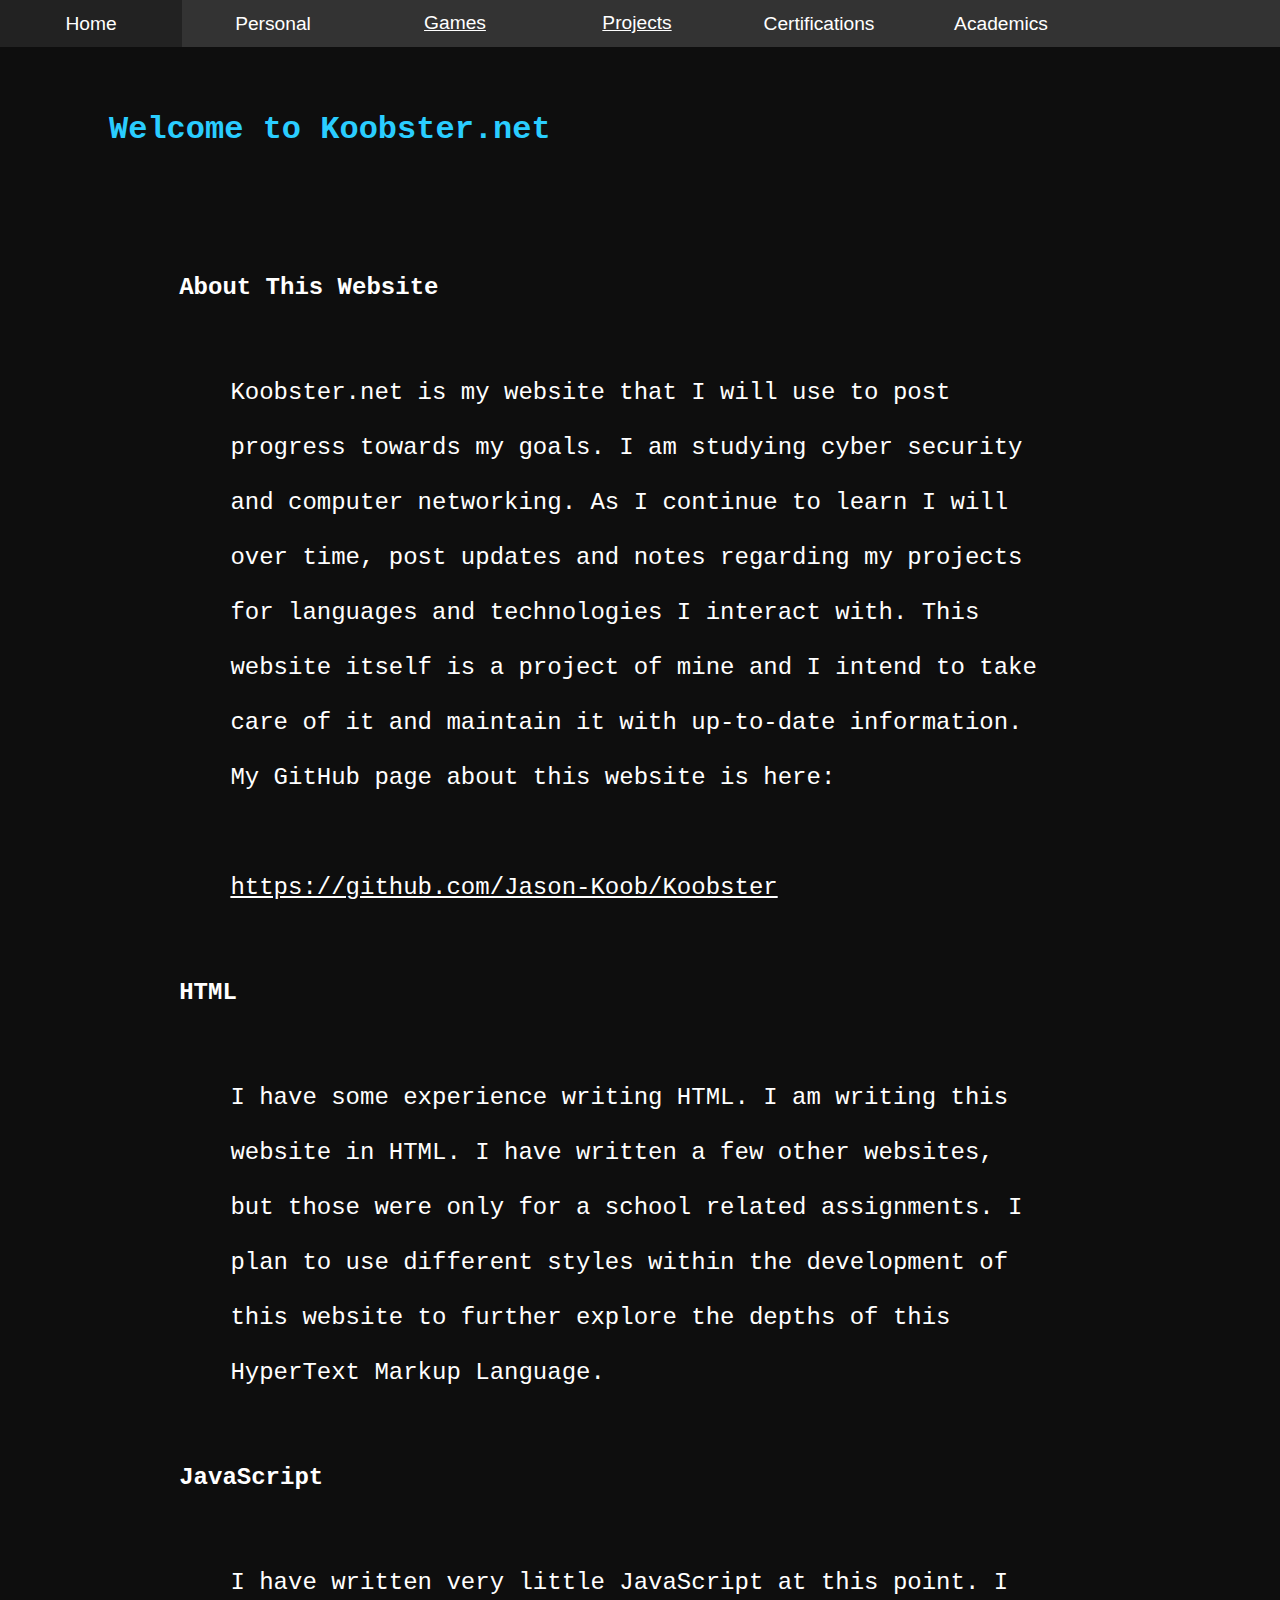
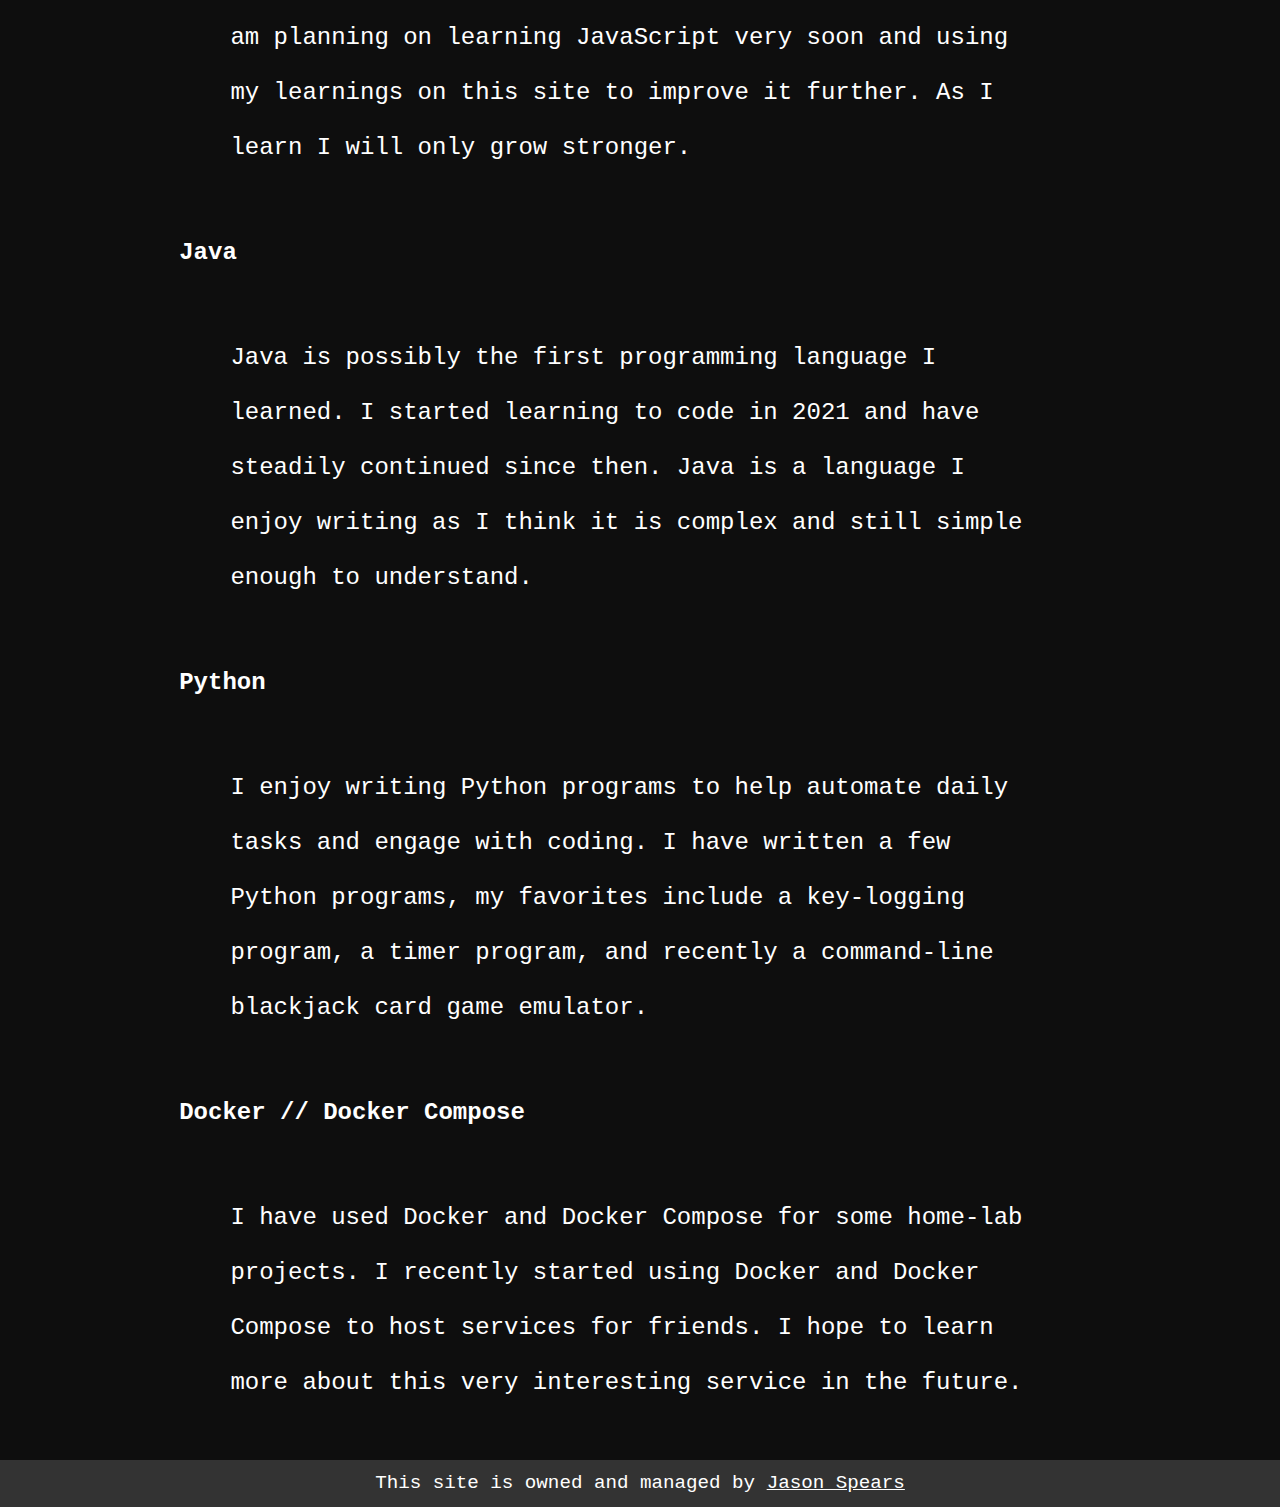
<file: index.html>
<!DOCTYPE html>
<html lang="en">
    <head>
    <meta charset="UTF-8">
    <meta name="viewport" content="width=device-width, initial-scale=1.0">
    <meta http-equiv="X-Ua-Compatible" content="ie=edge">
    <title>Home | Koobster.net</title>
    <link rel="stylesheet" href="style2.css">
    <header>
        <title>Koobster</title>
    </header>
    <body>
        <nav id="topscreen">
            <div class="navbar">
                <a href="index.html">Home</a>
                <a href="personal.html">Personal</a>
                <div class="dropdown">
                    <button class="dropbutton">
                        <u>Games</u>
                    </button>
                    <div class="dropdown-content">
                        <a href="minecraft.html">Minecraft</a>
                        <a href="csgo.html">CS:GO</a>
                        <a href="terraria.html">Terraria</a>
                    </div>
                </div>
                <div class="dropdown">
                    <button class="dropbutton">
                        <u>Projects</u>
                    </button>
                    <div class="dropdown-content">
                        <a href="html.html">HTML/CSS</a>
                        <a href="js.html">JavaScript</a>
                        <a href="java.html">Java</a>
                        <a href="python.html">Python</a>
                        <a href="c++.html">C++</a>
                        <a href="docker.html">Docker</a>
                    </div>
                </div>
                <a href="certs.html">Certifications</a>
                <a href="academics.html">Academics</a>

            </div>
        </nav>
        <h1>Welcome to Koobster.net</h1>
        <h2>About This Website</h2>
        <p>
            Koobster.net is my website that I will use to post progress towards my goals. 
            I am studying cyber security and computer networking. As I continue to learn
            I will over time, post updates and notes regarding my projects for languages and 
            technologies I interact with. This website itself is a project of mine and I intend to
            take care of it and maintain it with up-to-date information. My GitHub page
            about this website is here:<br><br>
            <a href="https://github.com/Jason-Koob/Koobster" class="mail" target="_blank" rel="noopener noreferrer">https://github.com/Jason-Koob/Koobster</a>
        </p>
        <h2>HTML</h2>
        <p>
            I have some experience writing HTML. I am writing this website in HTML. I have
            written a few other websites, but those were only for a school related assignments.
            I plan to use different styles within the development of this website to further
            explore the depths of this HyperText Markup Language.
        </p>
        <h2>JavaScript</h2>
        <p>
            I have written very little JavaScript at this point. I am planning on learning JavaScript
            very soon and using my learnings on this site to improve it further. As I learn I will only 
            grow stronger.
        </p>
        <h2>Java</h2>
        <p>
            Java is possibly the first programming language I learned. I started learning to code in
            2021 and have steadily continued since then. Java is a language I enjoy writing as I think
            it is complex and still simple enough to understand.
        </p>
        <h2>Python</h2>
        <p>
            I enjoy writing Python programs to help automate daily tasks and engage with coding.
            I have written a few Python programs, my favorites include a key-logging program, a timer
            program, and recently a command-line blackjack card game emulator.
        </p>
        <h2>Docker // Docker Compose</h2>
        <p>
            I have used Docker and Docker Compose for some home-lab projects. I recently started using
            Docker and Docker Compose to host services for friends. I hope to learn more about this very
            interesting service in the future.
        </p>
    </body>
    <footer>
        <div>This site is owned and managed by <a href="mailto:ja735735@gmail.com" class="mail" target="_blank" rel="noopener noreferrer">Jason Spears</a></div>
    </footer>
</html>
</file>
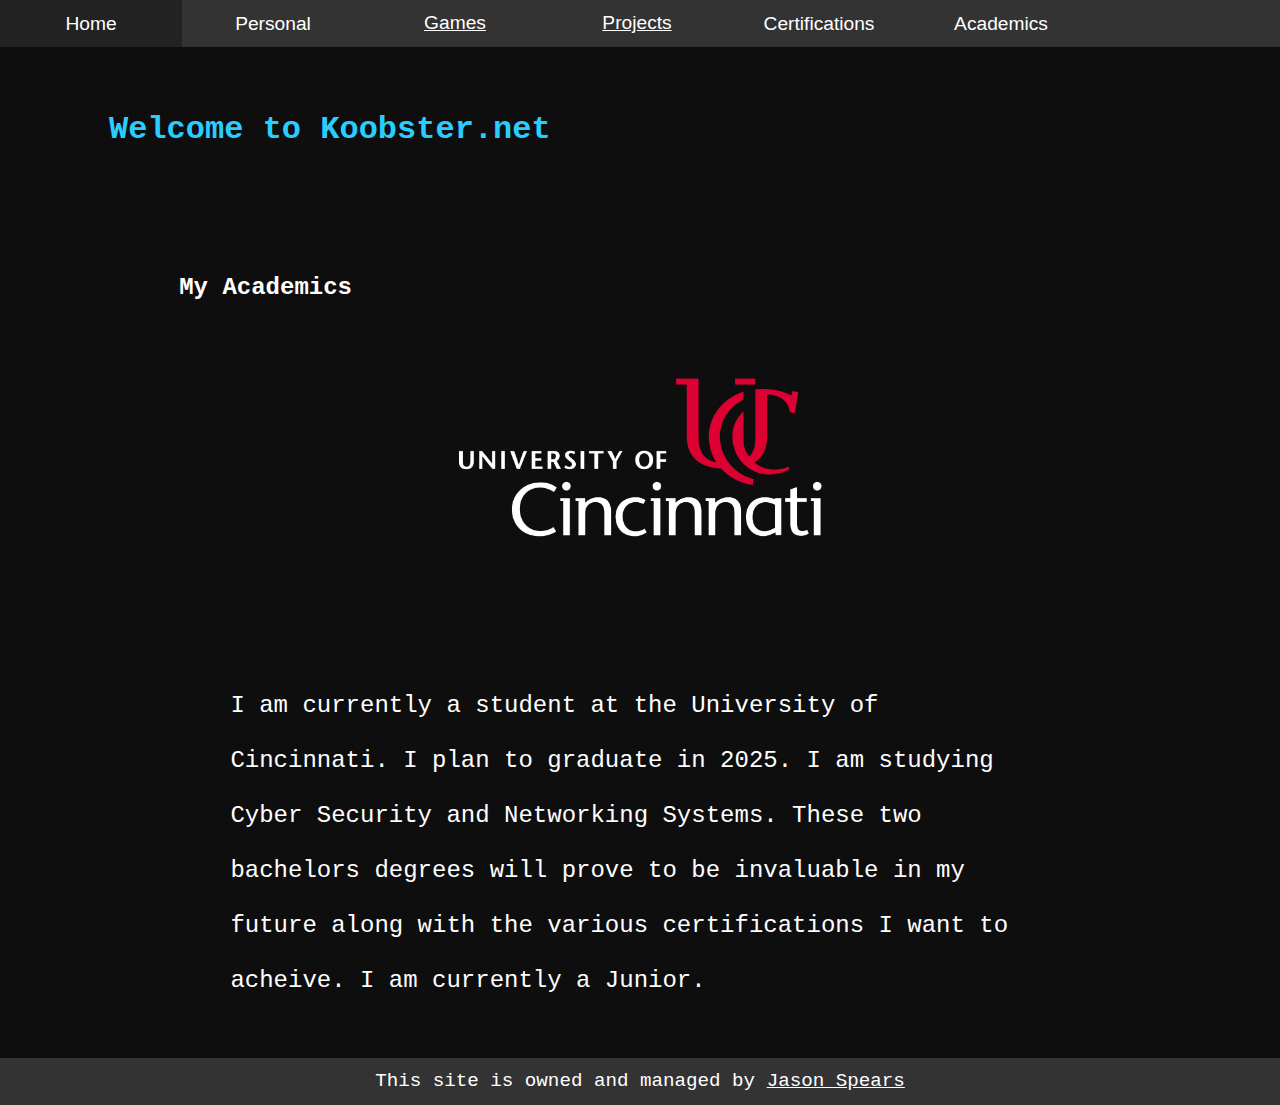
<file: academics.html>
<!DOCTYPE html>
<html lang="en">
    <head>
    <meta charset="UTF-8">
    <meta name="viewport" content="width=device-width, initial-scale=1.0">
    <meta http-equiv="X-Ua-Compatible" content="ie=edge">
    <title>Academics | Koobster.net</title>
    <link rel="stylesheet" href="style2.css">
    <header>
        <title>Koobster</title>
    </header>
    <body>
        <nav id="topscreen">
            <div class="navbar">
                <a href="index.html">Home</a>
                <a href="personal.html">Personal</a>
                <div class="dropdown">
                    <button class="dropbutton">
                        <u>Games</u>
                    </button>
                    <div class="dropdown-content">
                        <a href="minecraft.html">Minecraft</a>
                        <a href="csgo.html">CS:GO</a>
                        <a href="terraria.html">Terraria</a>
                    </div>
                </div>
                <div class="dropdown">
                    <button class="dropbutton">
                        <u>Projects</u>
                    </button>
                    <div class="dropdown-content">
                        <a href="html.html">HTML/CSS</a>
                        <a href="js.html">JavaScript</a>
                        <a href="java.html">Java</a>
                        <a href="python.html">Python</a>
                        <a href="c++.html">C++</a>
                        <a href="docker.html">Docker</a>
                    </div>
                </div>
                <a href="certs.html">Certifications</a>
                <a href="academics.html">Academics</a>

            </div>
        </nav>
        <h1>Welcome to Koobster.net</h1>
        <h2>My Academics</h2>
        <img class="img_project" src="UC.png">
        <p>
            I am currently a student at the University of Cincinnati. I plan to graduate in 2025. I am studying Cyber Security and Networking Systems. These two bachelors degrees will prove to be invaluable in my future along with the various certifications I want to acheive. I am currently a Junior. 
        </p>
    </body>
    <footer>
        <div>This site is owned and managed by <a href="mailto:ja735735@gmail.com" class="mail" target="_blank" rel="noopener noreferrer">Jason Spears</a></div>
    </footer>
</html>
</file>
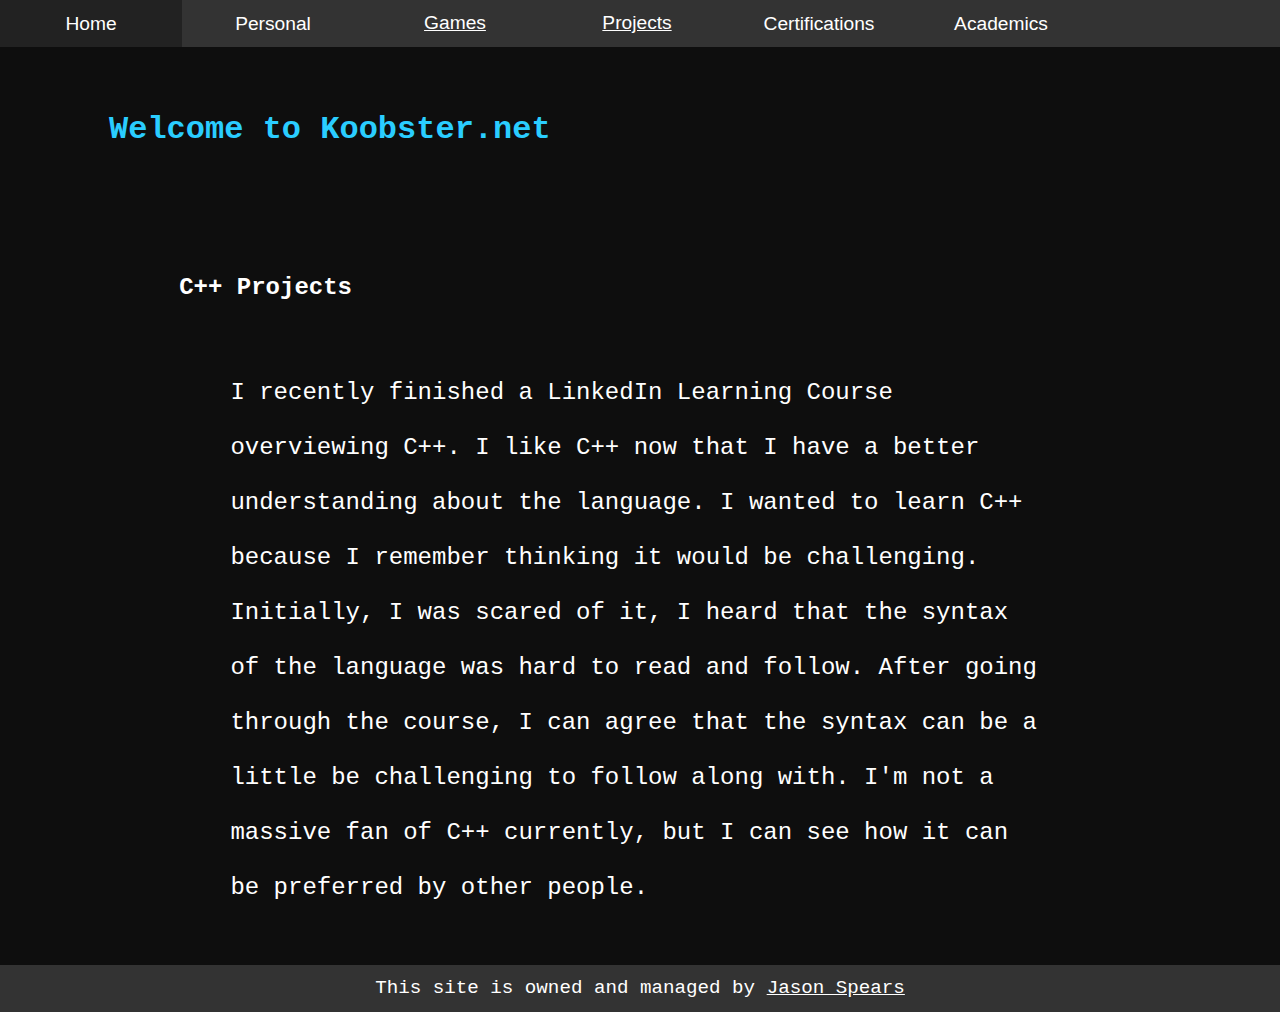
<file: c++.html>
<!DOCTYPE html>
<html lang="en">
    <head>
    <meta charset="UTF-8">
    <meta name="viewport" content="width=device-width, initial-scale=1.0">
    <meta http-equiv="X-Ua-Compatible" content="ie=edge">
    <title>C++ | Koobster.net</title>
    <link rel="stylesheet" href="style2.css">
    <header>
        <title>Koobster</title>
    </header>
    <body>
        <nav id="topscreen">
            <div class="navbar">
                <a href="index.html">Home</a>
                <a href="personal.html">Personal</a>
                <div class="dropdown">
                    <button class="dropbutton">
                        <u>Games</u>
                    </button>
                    <div class="dropdown-content">
                        <a href="minecraft.html">Minecraft</a>
                        <a href="csgo.html">CS:GO</a>
                        <a href="terraria.html">Terraria</a>
                    </div>
                </div>
                <div class="dropdown">
                    <button class="dropbutton">
                        <u>Projects</u>
                    </button>
                    <div class="dropdown-content">
                        <a href="html.html">HTML/CSS</a>
                        <a href="js.html">JavaScript</a>
                        <a href="java.html">Java</a>
                        <a href="python.html">Python</a>
                        <a href="c++.html">C++</a>
                        <a href="docker.html">Docker</a>
                    </div>
                </div>
                <a href="certs.html">Certifications</a>
                <a href="academics.html">Academics</a>

            </div>
        </nav>
        <h1>Welcome to Koobster.net</h1>
        <h2>C++ Projects</h2>
        <p>
            I recently finished a LinkedIn Learning Course overviewing C++. I like C++ now that I have a better understanding about the language. I wanted to learn C++ because I remember thinking it would be challenging. Initially, I was scared of it, I heard that the syntax of the language was hard to read and follow. After going through the course, I can agree that the syntax can be a little be challenging to follow along with. I'm not a massive fan of C++ currently, but I can see how it can be preferred by other people.
        </p>
    </body>
    <footer>
        <div>This site is owned and managed by <a href="mailto:ja735735@gmail.com" class="mail" target="_blank" rel="noopener noreferrer">Jason Spears</a></div>
    </footer>
</html>
</file>
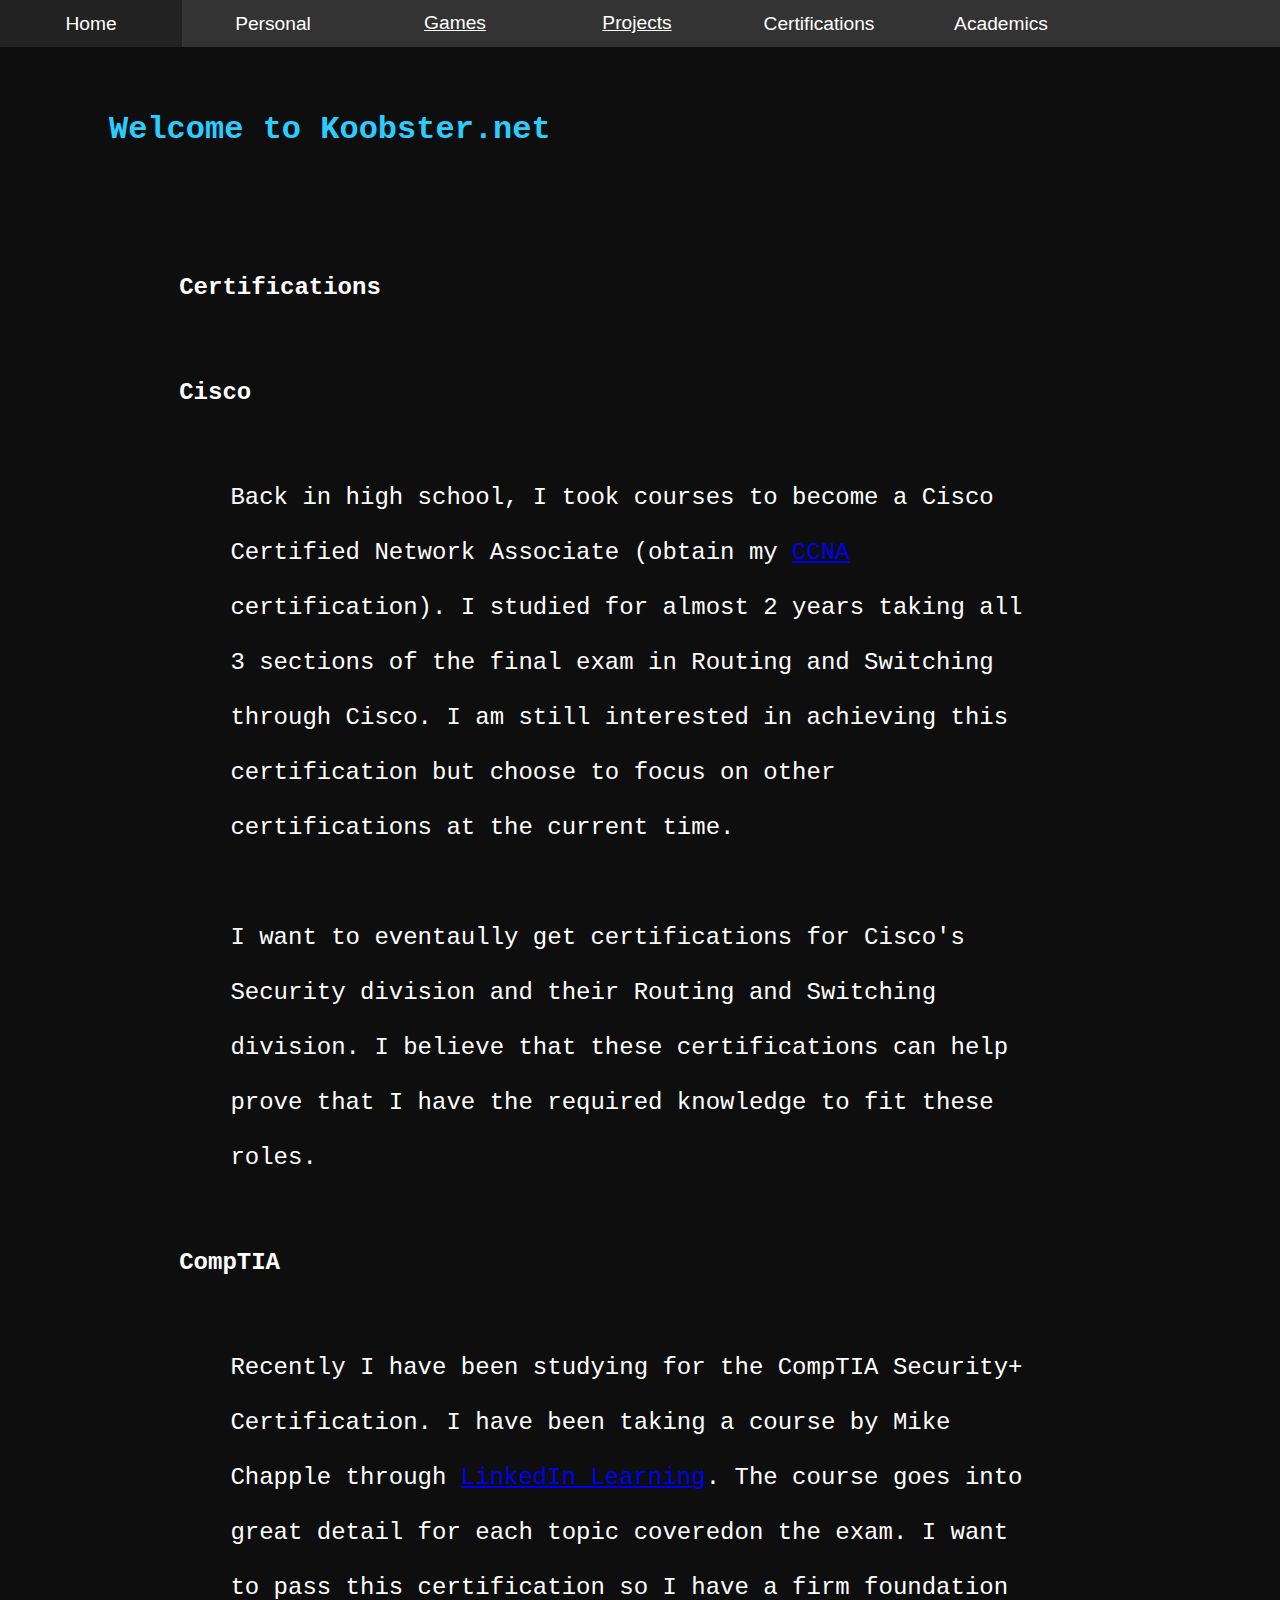
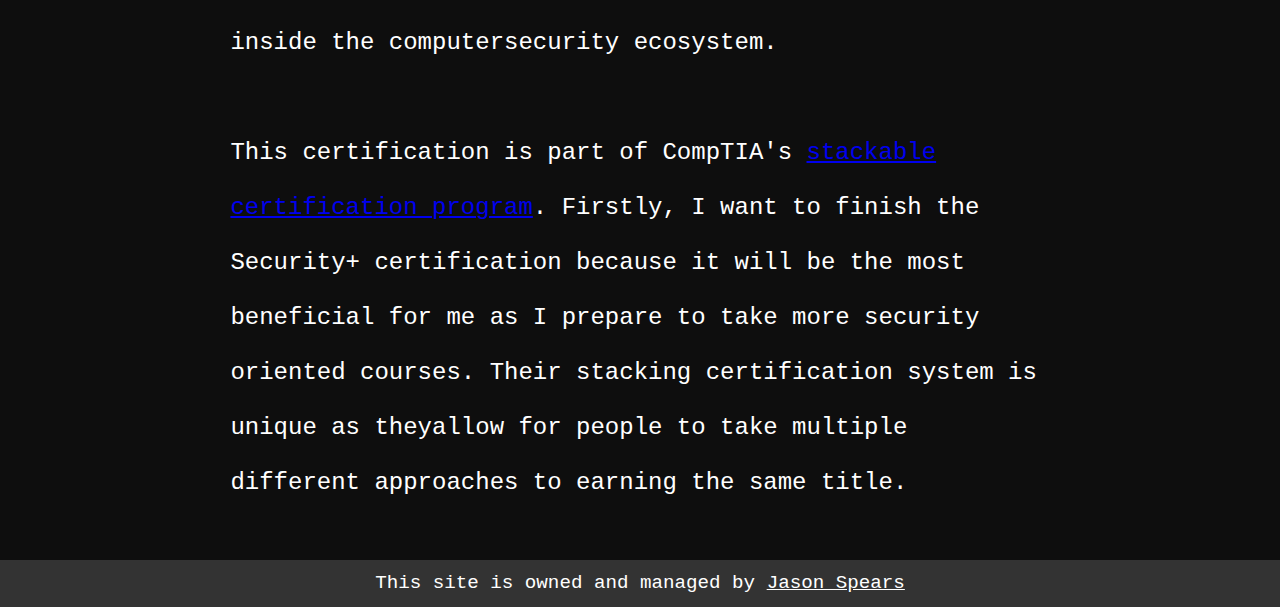
<file: certs.html>
<!DOCTYPE html>
<html lang="en">
    <head>
    <meta charset="UTF-8">
    <meta name="viewport" content="width=device-width, initial-scale=1.0">
    <meta http-equiv="X-Ua-Compatible" content="ie=edge">
    <title>Certifications | Koobster.net</title>
    <link rel="stylesheet" href="style2.css">
    <header>
        <title>Koobster</title>
    </header>
    <body>
        <nav id="topscreen">
            <div class="navbar">
                <a href="index.html">Home</a>
                <a href="personal.html">Personal</a>
                <div class="dropdown">
                    <button class="dropbutton">
                        <u>Games</u>
                    </button>
                    <div class="dropdown-content">
                        <a href="minecraft.html">Minecraft</a>
                        <a href="csgo.html">CS:GO</a>
                        <a href="terraria.html">Terraria</a>
                    </div>
                </div>
                <div class="dropdown">
                    <button class="dropbutton">
                        <u>Projects</u>
                    </button>
                    <div class="dropdown-content">
                        <a href="html.html">HTML/CSS</a>
                        <a href="js.html">JavaScript</a>
                        <a href="java.html">Java</a>
                        <a href="python.html">Python</a>
                        <a href="c++.html">C++</a>
                        <a href="docker.html">Docker</a>
                    </div>
                </div>
                <a href="certs.html">Certifications</a>
                <a href="academics.html">Academics</a>

            </div>
        </nav>
        <h1>Welcome to Koobster.net</h1>
        <h2>Certifications</h2>
        <h2>Cisco</h2>
        <p>
            Back in high school, I took courses to become a Cisco Certified Network Associate
            (obtain my 
            <a href="https://www.cisco.com/c/en/us/training-events/training-certifications/certifications/associate/ccna.html" target="_blank" rel="noopener noreferrer">CCNA</a> 
            certification). I studied for almost 2 years taking all 3 sections of the final
            exam in Routing and Switching through Cisco. I am still interested in achieving this
            certification but choose to focus on other certifications at the current time.
            <br><br>
            I want to eventaully get certifications for Cisco's Security division and their Routing
            and Switching division. I believe that these certifications can help prove that I have
            the required knowledge to fit these roles.
        </p>
        <h2>CompTIA</h2>
        <p>
            Recently I have been studying for the CompTIA Security+ Certification. I have been taking
            a course by Mike Chapple through
            <a href="https://www.linkedin.com/learning/paths/prepare-for-the-comptia-security-plus-sy0-601-certification-exam" target="_blank" rel="noopener noreferrer">LinkedIn Learning</a>. 
            The course goes into great detail for each topic coveredon the exam. I want to pass this 
            certification so I have a firm foundation inside the computersecurity ecosystem.
            <br><br>
            This certification is part of CompTIA's             
            <a href="https://www.comptia.org/certifications/which-certification/stackable-certifications" target="_blank" rel="noopener noreferrer">stackable certification program</a>.
            Firstly, I want to finish the Security+ certification because it will be the most beneficial
            for me as I prepare to take more security oriented courses. Their stacking certification 
            system is unique as theyallow for people to take multiple different approaches to earning 
            the same title.
        </p>
        <!-- <h2>ISC&sup2;</h2>
        <p></p> -->
    </body>
    <footer>
        <div>This site is owned and managed by <a href="mailto:ja735735@gmail.com" class="mail" target="_blank" rel="noopener noreferrer">Jason Spears</a></div>
    </footer>
</html>
</file>
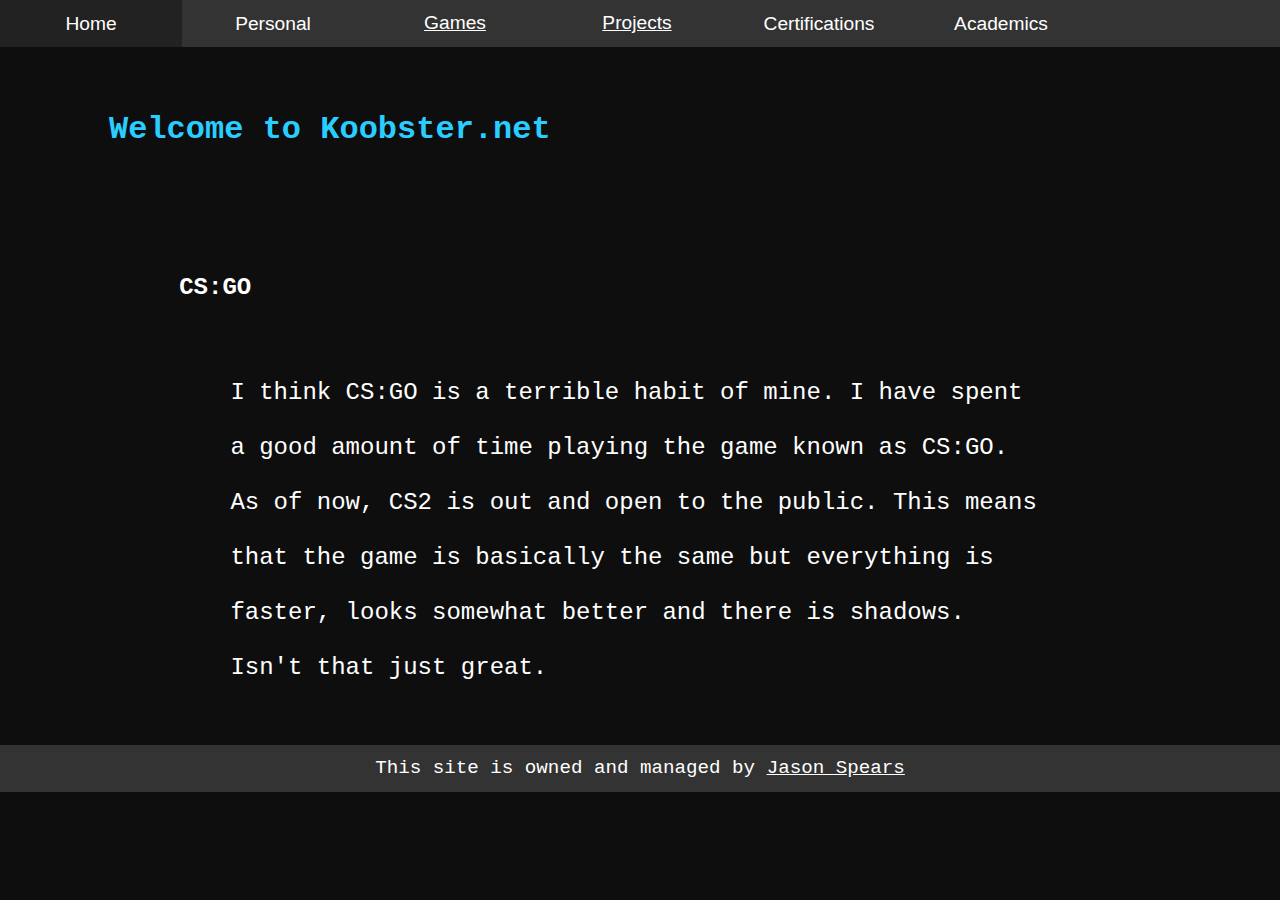
<file: csgo.html>
<!DOCTYPE html>
<html lang="en">
    <head>
    <meta charset="UTF-8">
    <meta name="viewport" content="width=device-width, initial-scale=1.0">
    <meta http-equiv="X-Ua-Compatible" content="ie=edge">
    <title>CS:GO | Koobster.net</title>
    <link rel="stylesheet" href="style2.css">
    <header>
        <title>Koobster</title>
    </header>
    <body>
        <nav id="topscreen">
            <div class="navbar">
                <a href="index.html">Home</a>
                <a href="personal.html">Personal</a>
                <div class="dropdown">
                    <button class="dropbutton">
                        <u>Games</u>
                    </button>
                    <div class="dropdown-content">
                        <a href="minecraft.html">Minecraft</a>
                        <a href="csgo.html">CS:GO</a>
                        <a href="terraria.html">Terraria</a>
                    </div>
                </div>
                <div class="dropdown">
                    <button class="dropbutton">
                        <u>Projects</u>
                    </button>
                    <div class="dropdown-content">
                        <a href="html.html">HTML/CSS</a>
                        <a href="js.html">JavaScript</a>
                        <a href="java.html">Java</a>
                        <a href="python.html">Python</a>
                        <a href="c++.html">C++</a>
                        <a href="docker.html">Docker</a>
                    </div>
                </div>
                <a href="certs.html">Certifications</a>
                <a href="academics.html">Academics</a>

            </div>
        </nav>
        <h1>Welcome to Koobster.net</h1>
        <h2>CS:GO</h2>
        <p>
            I think CS:GO is a terrible habit of mine. I have spent a good amount of time playing the game known as CS:GO. As of now, CS2 is out and open to the public. This means that the game is basically the same but everything is faster, looks somewhat better and there is shadows. Isn't that just great.
        </p>
    </body>
    <footer>
        <div>This site is owned and managed by <a href="mailto:ja735735@gmail.com" class="mail" target="_blank" rel="noopener noreferrer">Jason Spears</a></div>
    </footer>
</html>
</file>
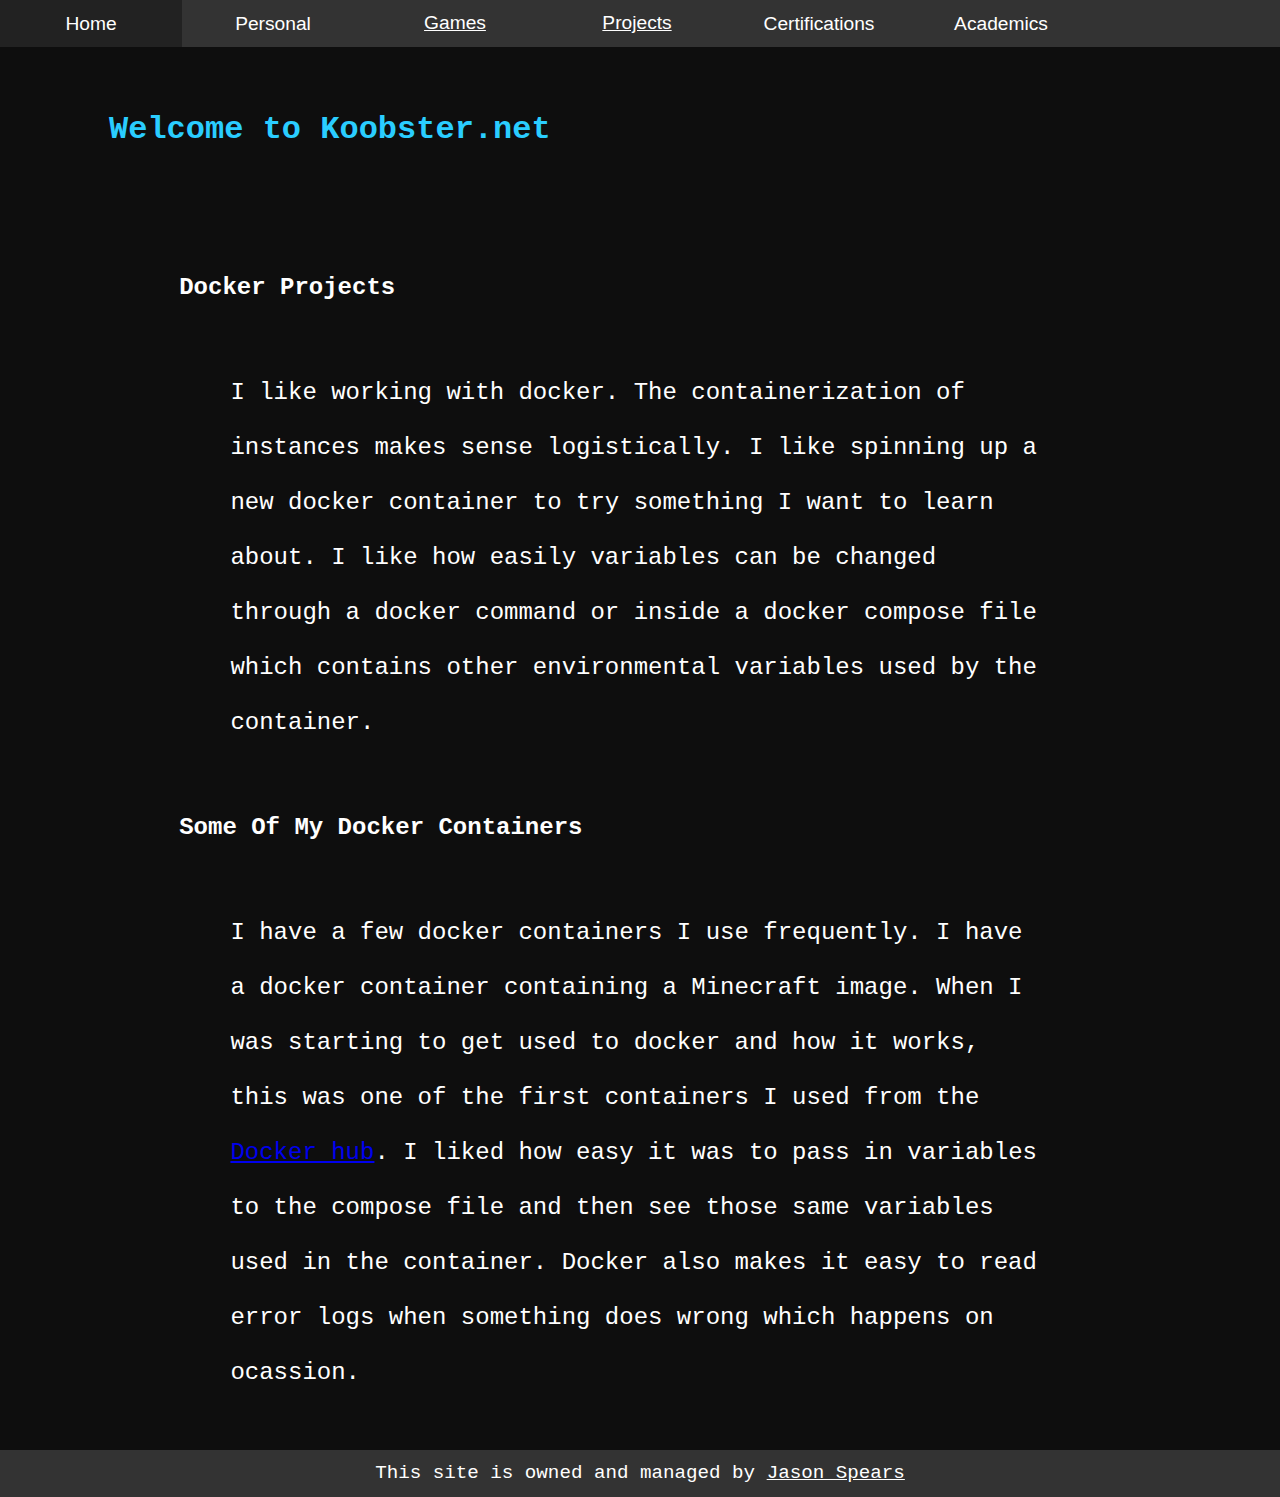
<file: docker.html>
<!DOCTYPE html>
<html lang="en">
    <head>
    <meta charset="UTF-8">
    <meta name="viewport" content="width=device-width, initial-scale=1.0">
    <meta http-equiv="X-Ua-Compatible" content="ie=edge">
    <title>Docker | Koobster.net</title>
    <link rel="stylesheet" href="style2.css">
    <header>
        <title>Koobster</title>
    </header>
    <body>
        <nav id="topscreen">
            <div class="navbar">
                <a href="index.html">Home</a>
                <a href="personal.html">Personal</a>
                <div class="dropdown">
                    <button class="dropbutton">
                        <u>Games</u>
                    </button>
                    <div class="dropdown-content">
                        <a href="minecraft.html">Minecraft</a>
                        <a href="csgo.html">CS:GO</a>
                        <a href="terraria.html">Terraria</a>
                    </div>
                </div>
                <div class="dropdown">
                    <button class="dropbutton">
                        <u>Projects</u>
                    </button>
                    <div class="dropdown-content">
                        <a href="html.html">HTML/CSS</a>
                        <a href="js.html">JavaScript</a>
                        <a href="java.html">Java</a>
                        <a href="python.html">Python</a>
                        <a href="c++.html">C++</a>
                        <a href="docker.html">Docker</a>
                    </div>
                </div>
                <a href="certs.html">Certifications</a>
                <a href="academics.html">Academics</a>

            </div>
        </nav>
        <h1>Welcome to Koobster.net</h1>
        <h2>Docker Projects</h2>
        <p>
            I like working with docker. The containerization of instances makes sense logistically. I like spinning up a new docker container to try something I want to learn about. I like how easily variables can be changed through a docker command or inside a docker compose file which contains other environmental variables used by the container.
        </p>
        <h2>Some Of My Docker Containers</h2>
        <p>
            I have a few docker containers I use frequently. I have a docker container containing a Minecraft image. When I was starting to get used to docker and how it works, this was one of the first containers I used from the <a href="https://hub.docker.com/r/itzg/minecraft-server" target="_blank" rel="noopener noreferrer">Docker hub</a>. I liked how easy it was to pass in variables to the compose file and then see those same variables used in the container. Docker also makes it easy to read error logs when something does wrong which happens on ocassion.
        </p>
    </body>
    <footer>
        <div>This site is owned and managed by <a href="mailto:ja735735@gmail.com" class="mail" target="_blank" rel="noopener noreferrer">Jason Spears</a></div>
    </footer>
</html>
</file>
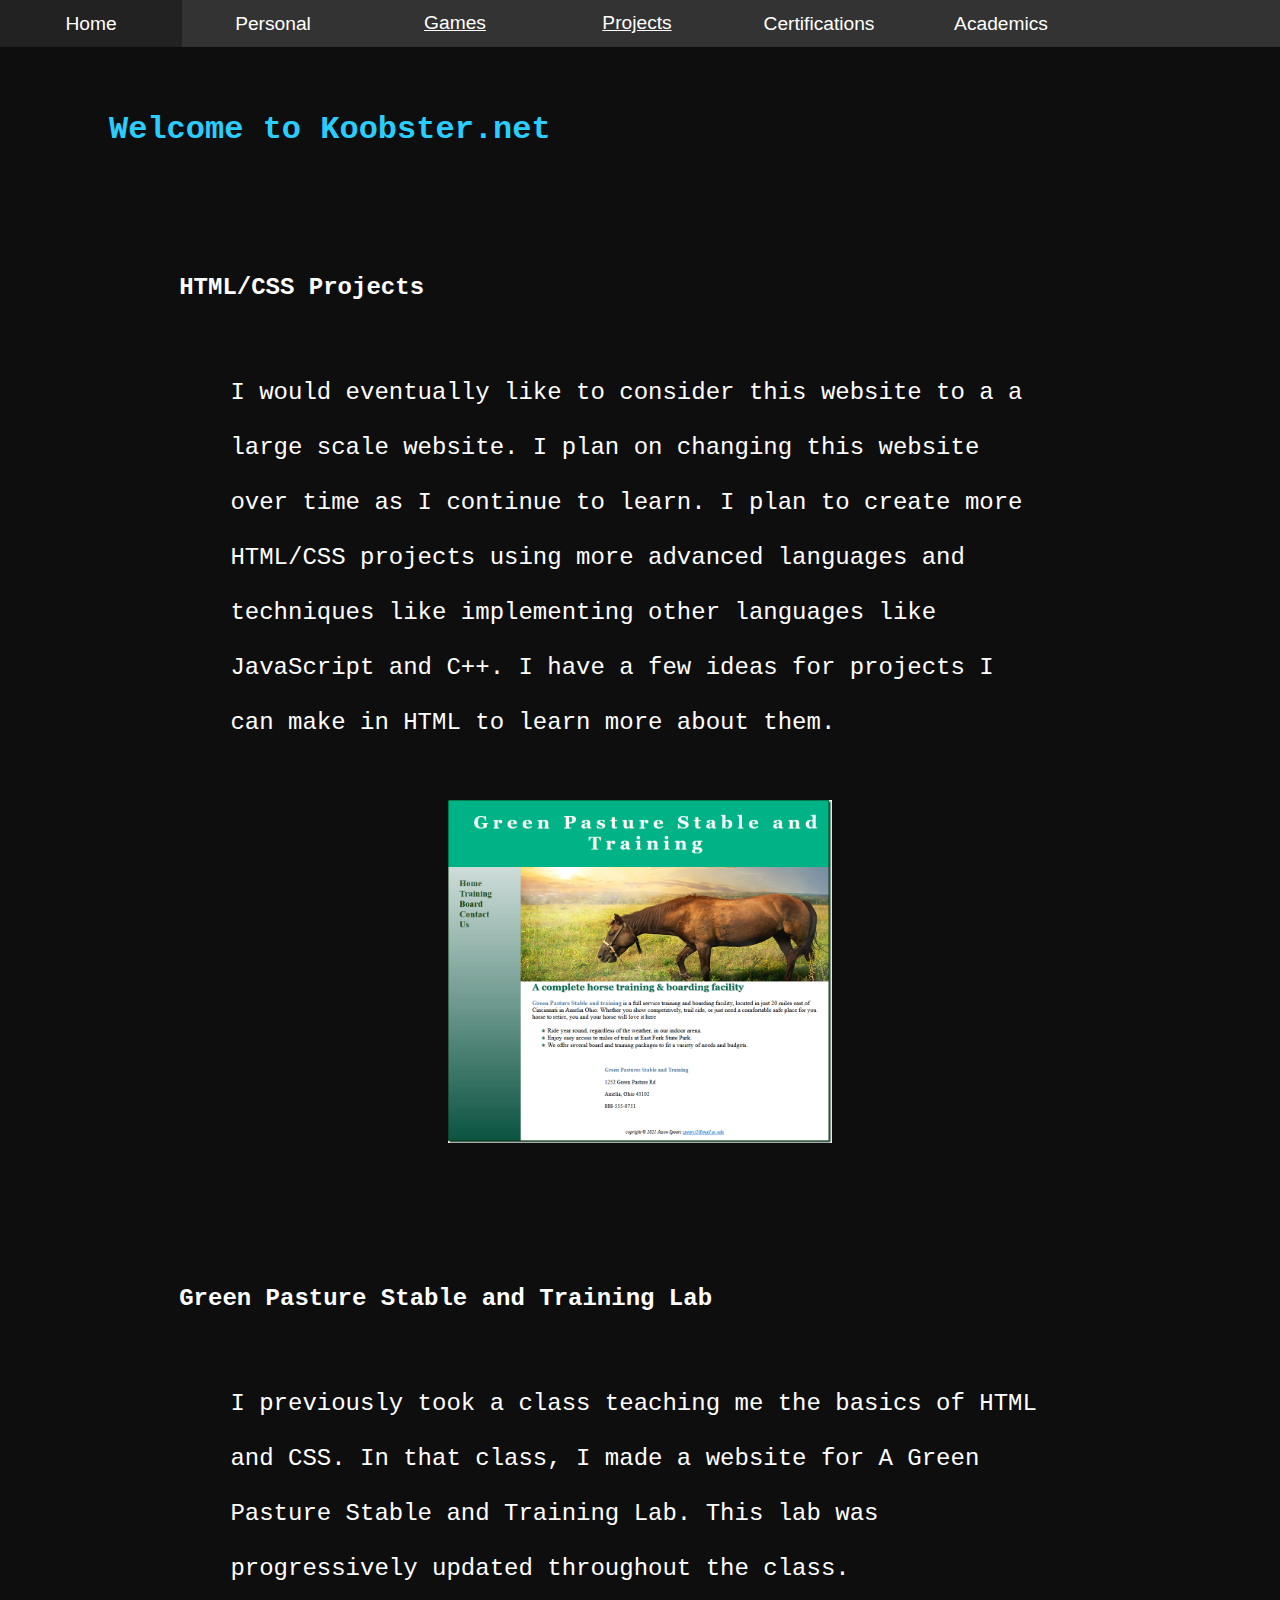
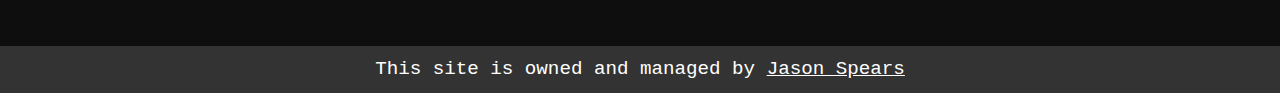
<file: html.html>
<!DOCTYPE html>
<html lang="en">
    <head>
    <meta charset="UTF-8">
    <meta name="viewport" content="width=device-width, initial-scale=1.0">
    <meta http-equiv="X-Ua-Compatible" content="ie=edge">
    <title>HTML/CSS | Koobster.net</title>
    <link rel="stylesheet" href="style2.css">
    <header>
        <title>Koobster</title>
    </header>
    <body>
        <nav id="topscreen">
            <div class="navbar">
                <a href="index.html">Home</a>
                <a href="personal.html">Personal</a>
                <div class="dropdown">
                    <button class="dropbutton">
                        <u>Games</u></button>
                    <div class="dropdown-content">
                        <a href="minecraft.html">Minecraft</a>
                        <a href="csgo.html">CS:GO</a>
                        <a href="terraria.html">Terraria</a>
                    </div>
                </div>
                <div class="dropdown">
                    <button class="dropbutton">
                        <u>Projects</u></button>
                    <div class="dropdown-content">
                        <a href="html.html">HTML/CSS</a>
                        <a href="js.html">JavaScript</a>
                        <a href="java.html">Java</a>
                        <a href="python.html">Python</a>
                        <a href="c++.html">C++</a>
                        <a href="docker.html">Docker</a>
                    </div>
                </div>
                <a href="certs.html">Certifications</a>
                <a href="academics.html">Academics</a>

            </div>
        </nav>
        <h1>Welcome to Koobster.net</h1>
        <h2>HTML/CSS Projects</h2>
        <p>
            I would eventually like to consider this website to a a large scale website. I plan on changing this website over time as I continue to learn. I plan to create more HTML/CSS projects using more advanced languages and techniques like implementing other languages like JavaScript and C++. I have a few ideas for projects I can make in HTML to learn more about them.
        </p>
        <img class="img_project" src="GreenPastures.png">
        <h2>Green Pasture Stable and Training Lab</h2>
        <p>
            I previously took a class teaching me the basics of HTML and CSS. In that class, I made a website for A Green Pasture Stable and Training Lab. This lab was progressively updated throughout the class.
        </p>
    </body>
    <footer>
        <div>This site is owned and managed by <a href="mailto:ja735735@gmail.com" class="mail" target="_blank" rel="noopener noreferrer">Jason Spears</a></div>
    </footer>
</html>
</file>
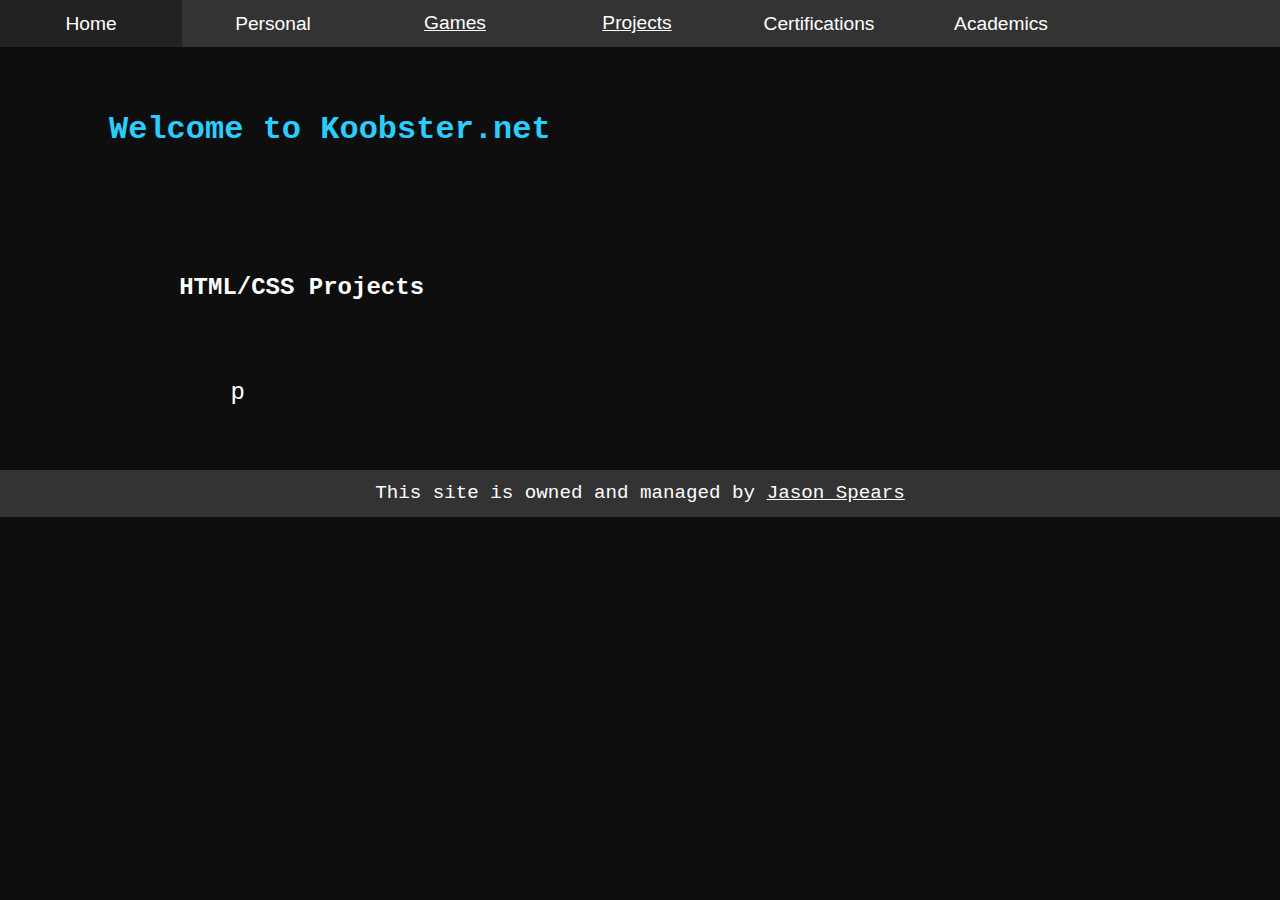
<file: HTMLprojects.html>
<!DOCTYPE html>
<html lang="en">
    <head>
    <meta charset="UTF-8">
    <meta name="viewport" content="width=device-width, initial-scale=1.0">
    <meta http-equiv="X-Ua-Compatible" content="ie=edge">
    <title>HTML/CSS | Koobster.net</title>
    <link rel="stylesheet" href="style2.css">
    <header>
        <title>Koobster</title>
    </header>
    <body>
        <nav id="topscreen">
            <div class="navbar">
                <a href="index.html">Home</a>
                <a href="personal.html">Personal</a>
                <div class="dropdown">
                    <button class="dropbutton">
                        <u>Games</u>
                    </button>
                    <div class="dropdown-content">
                        <a href="minecraft.html">Minecraft</a>
                        <a href="CSGO.html">CS:GO</a>
                        <a href="terraria.html">Terraria</a>
                    </div>
                </div>
                <div class="dropdown">
                    <button class="dropbutton">
                        <u>Projects</u>
                    </button>
                    <div class="dropdown-content">
                        <a href="HTMLprojects.html">HTML/CSS</a>
                        <a href="JS.html">JavaScript</a>
                        <a href="Java.html">Java</a>
                        <a href="Python.html">Python</a>
                        <a href="C++.html">C++</a>
                        <a href="Docker.html">Docker</a>
                    </div>
                </div>
                <a href="certs.html">Certifications</a>
                <a href="academics.html">Academics</a>

            </div>
        </nav>
        <h1>Welcome to Koobster.net</h1>
        <h2>HTML/CSS Projects</h2>
        <p>
            p
        </p>
    </body>
    <footer>
        <div>This site is owned and managed by <a href="mailto:ja735735@gmail.com" class="mail" target="_blank" rel="noopener noreferrer">Jason Spears</a></div>
    </footer>
</html>
</file>
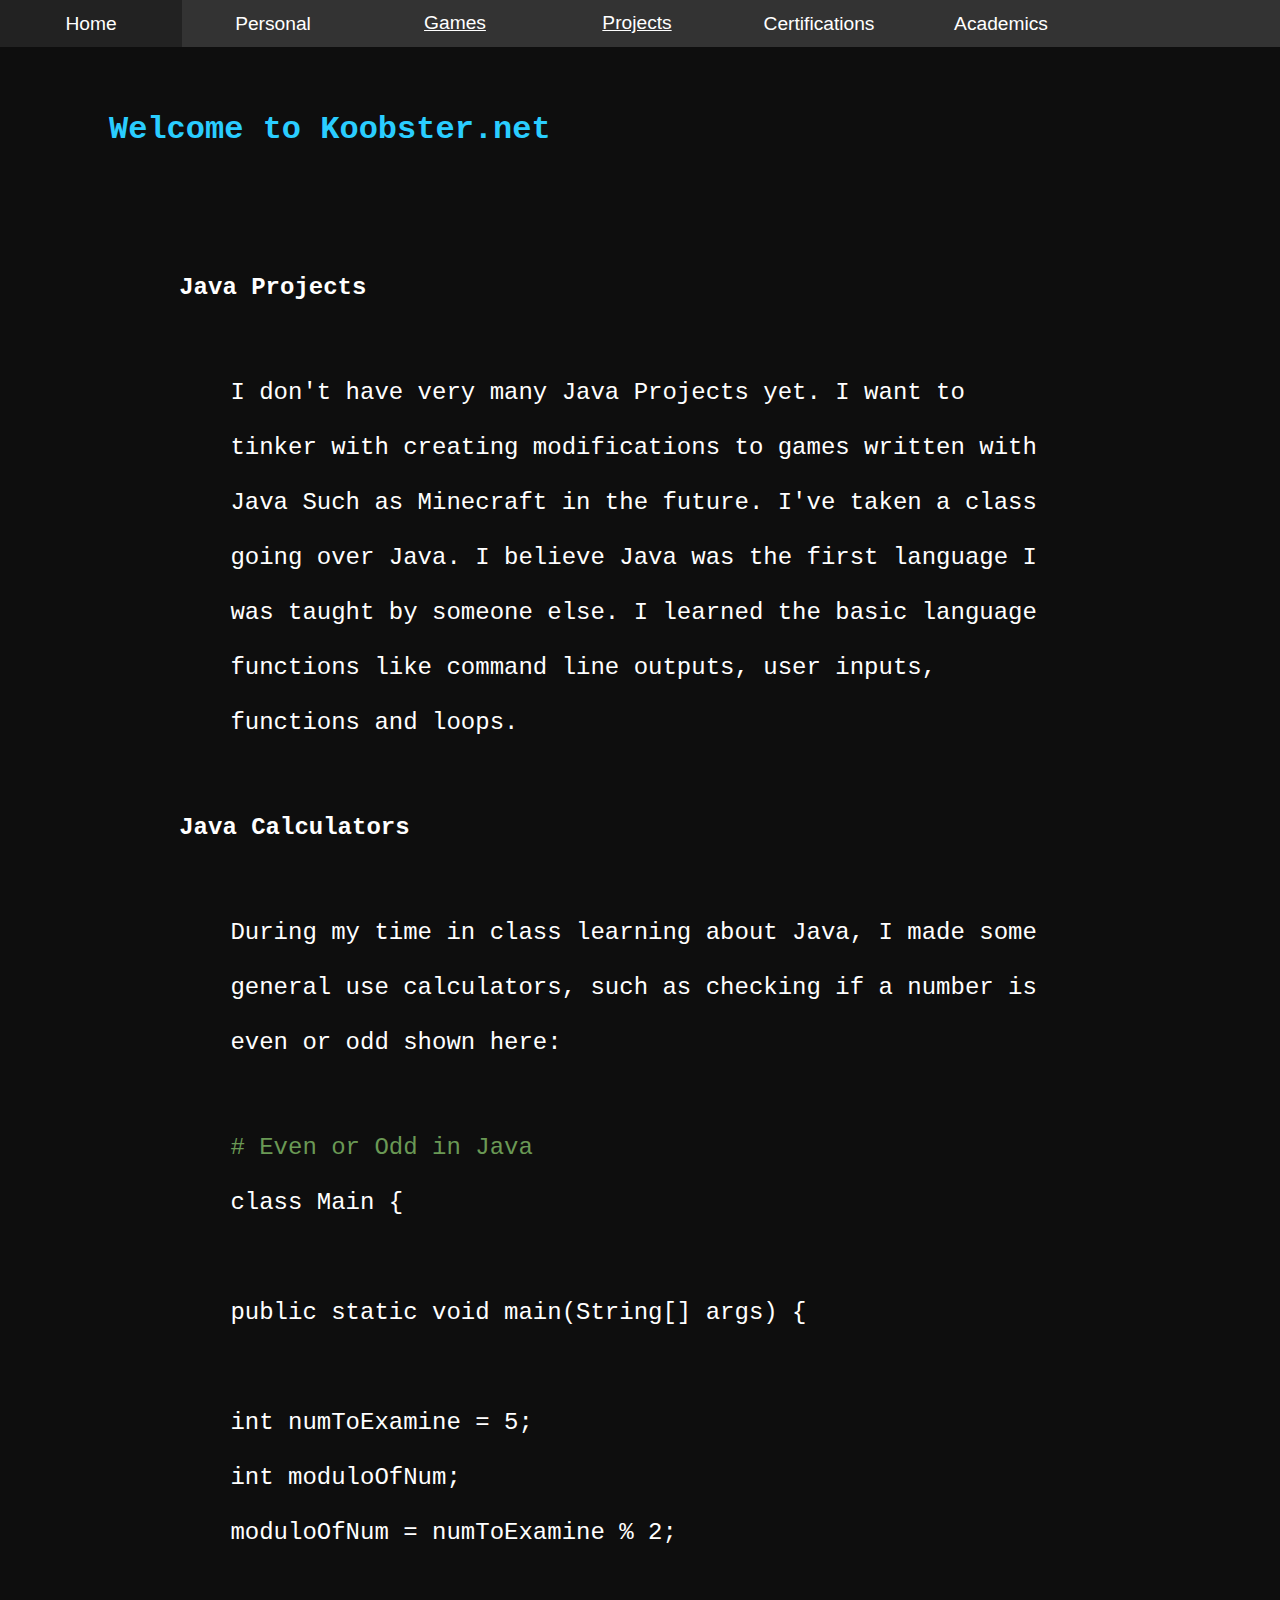
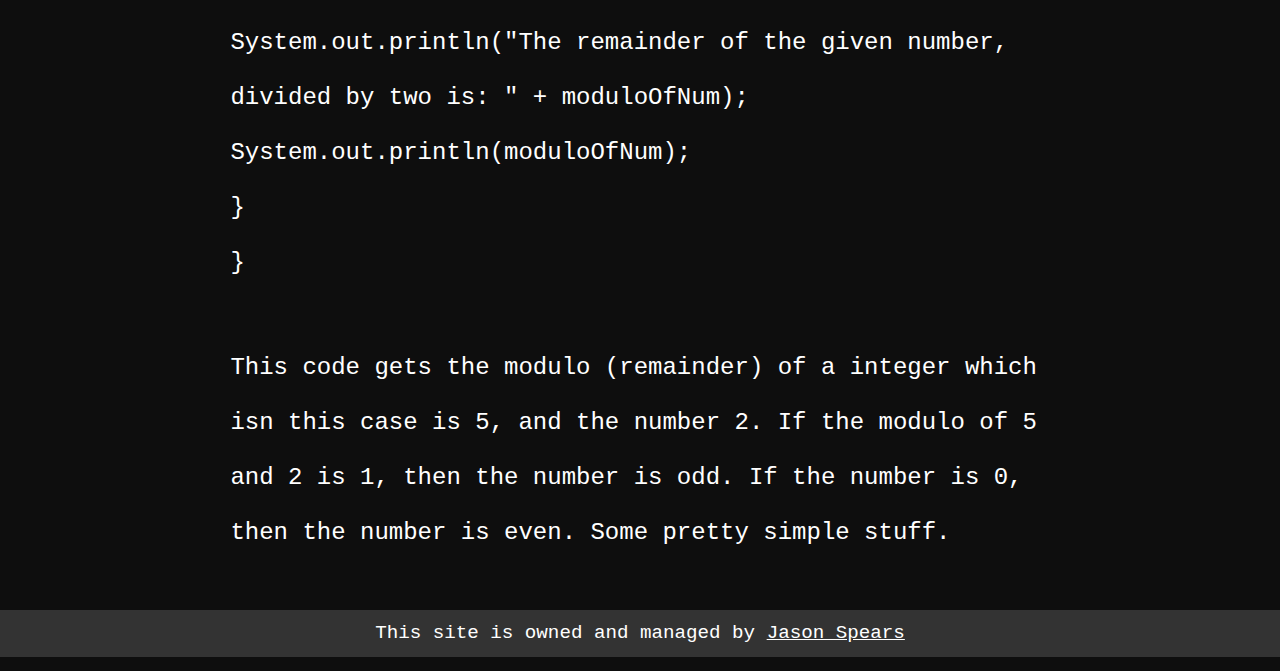
<file: java.html>
<!DOCTYPE html>
<html lang="en">
    <head>
    <meta charset="UTF-8">
    <meta name="viewport" content="width=device-width, initial-scale=1.0">
    <meta http-equiv="X-Ua-Compatible" content="ie=edge">
    <title>Java | Koobster.net</title>
    <link rel="stylesheet" href="style2.css">
    <header>
        <title>Koobster</title>
    </header>
    <body>
        <nav id="topscreen">
            <div class="navbar">
                <a href="index.html">Home</a>
                <a href="personal.html">Personal</a>
                <div class="dropdown">
                    <button class="dropbutton">
                        <u>Games</u>
                    </button>
                    <div class="dropdown-content">
                        <a href="minecraft.html">Minecraft</a>
                        <a href="csgo.html">CS:GO</a>
                        <a href="terraria.html">Terraria</a>
                    </div>
                </div>
                <div class="dropdown">
                    <button class="dropbutton">
                        <u>Projects</u>
                    </button>
                    <div class="dropdown-content">
                        <a href="html.html">HTML/CSS</a>
                        <a href="js.html">JavaScript</a>
                        <a href="java.html">Java</a>
                        <a href="python.html">Python</a>
                        <a href="c++.html">C++</a>
                        <a href="docker.html">Docker</a>
                    </div>
                </div>
                <a href="certs.html">Certifications</a>
                <a href="academics.html">Academics</a>
            </div>
        </nav>
        <h1>Welcome to Koobster.net</h1>
        <h2>Java Projects</h2>
        <p>
            I don't have very many Java Projects yet. I want to tinker with creating modifications to games written with Java Such as Minecraft in the future. I've taken a class going over Java. I believe Java was the first language I was taught by someone else. I learned the basic language functions like command line outputs, user inputs, functions and loops.
        </p>
        <h2>Java Calculators</h2>
        <p>
            During my time in class learning about Java, I made some general use calculators, such as checking if a number is even or odd shown here:
        </p>
        <p>
            <code class="comment"># Even or Odd in Java</code><br>
        <code> 
            class Main {<br><br>

                public static void main(String[] args) {<br><br>
            
                    int numToExamine = 5;<br>
                    int moduloOfNum;<br>
                    moduloOfNum = numToExamine % 2;<br><br>
            
                    System.out.println("The remainder of the given number, divided by two is: " + moduloOfNum);<br>
                    System.out.println(moduloOfNum);<br>
                }<br>
            }
        </code>
        </p>
        <p>
            This code gets the modulo (remainder) of a integer which isn this case is 5, and the number 2. If the modulo of 5 and 2 is 1, then the number is odd. If the number is 0, then the number is even. Some pretty simple stuff.
        </p>
    </body>
    <footer>
        <div>This site is owned and managed by <a href="mailto:ja735735@gmail.com" class="mail" target="_blank" rel="noopener noreferrer">Jason Spears</a></div>
    </footer>
</html>
</file>
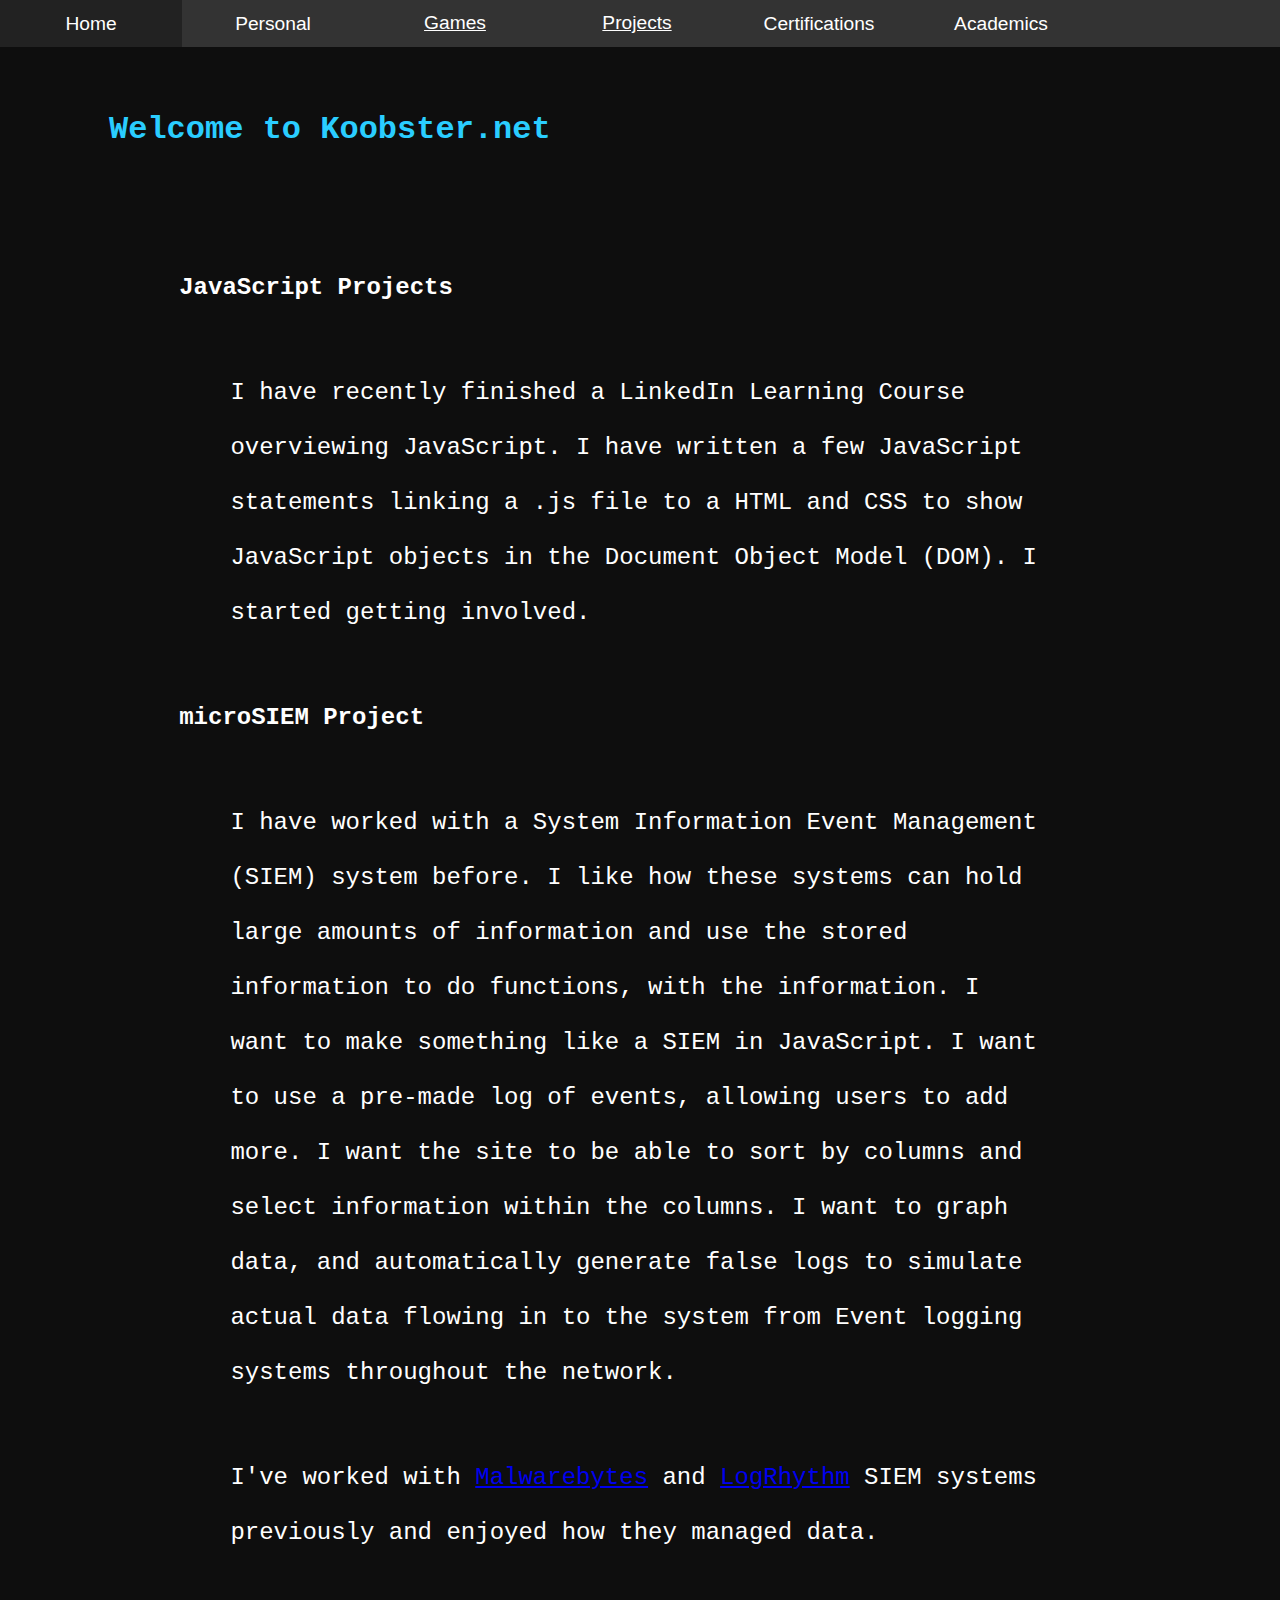
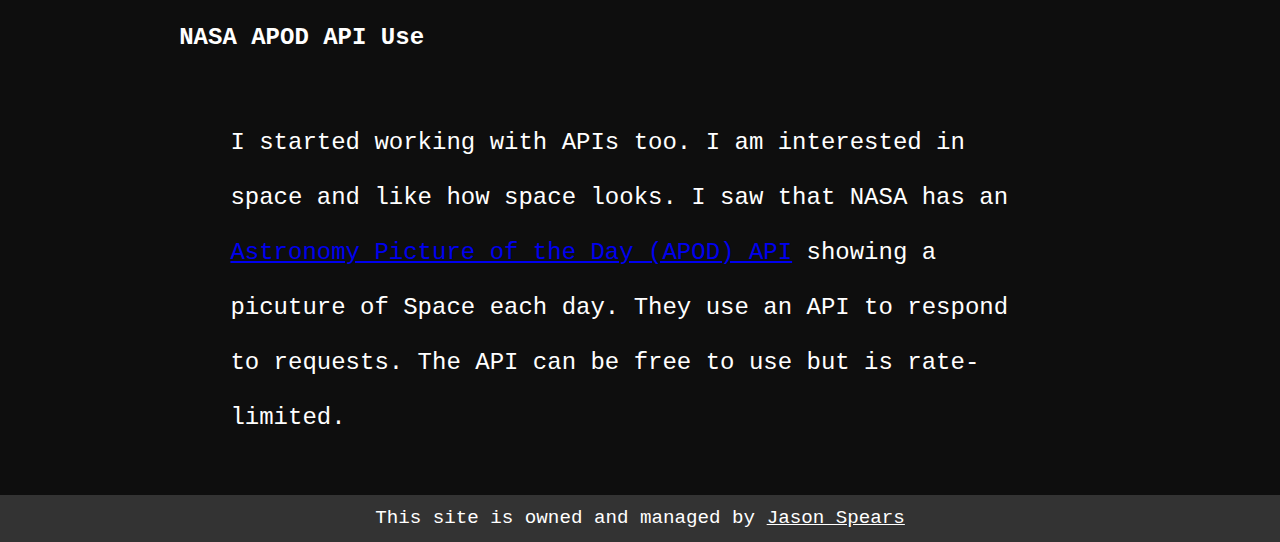
<file: js.html>
<!DOCTYPE html>
<html lang="en">
    <head>
    <meta charset="UTF-8">
    <meta name="viewport" content="width=device-width, initial-scale=1.0">
    <meta http-equiv="X-Ua-Compatible" content="ie=edge">
    <title>JavaScript | Koobster.net</title>
    <link rel="stylesheet" href="style2.css">
    <header>
        <title>Koobster</title>
    </header>
    <body>
        <nav id="topscreen">
            <div class="navbar">
                <a href="index.html">Home</a>
                <a href="personal.html">Personal</a>
                <div class="dropdown">
                    <button class="dropbutton">
                        <u>Games</u>
                    </button>
                    <div class="dropdown-content">
                        <a href="minecraft.html">Minecraft</a>
                        <a href="csgo.html">CS:GO</a>
                        <a href="terraria.html">Terraria</a>
                    </div>
                </div>
                <div class="dropdown">
                    <button class="dropbutton">
                        <u>Projects</u>
                    </button>
                    <div class="dropdown-content">
                        <a href="html.html">HTML/CSS</a>
                        <a href="js.html">JavaScript</a>
                        <a href="java.html">Java</a>
                        <a href="python.html">Python</a>
                        <a href="c++.html">C++</a>
                        <a href="docker.html">Docker</a>
                    </div>
                </div>
                <a href="certs.html">Certifications</a>
                <a href="academics.html">Academics</a>

            </div>
        </nav>
        <h1>Welcome to Koobster.net</h1>
        <h2>JavaScript Projects</h2>
        <p>
            I have recently finished a LinkedIn Learning Course overviewing JavaScript. I have written a few JavaScript statements linking a .js file to a HTML and CSS to show JavaScript objects in the Document Object Model (DOM). I started getting involved.
        </p>
        <h2>microSIEM Project</h2>
        <p>
            I have worked with a System Information Event Management (SIEM) system before. I like how these systems can hold large amounts of information and use the stored information to do functions, with the information. I want to make something like a SIEM in JavaScript. I want to use a pre-made log of events, allowing users to add more. I want the site to be able to sort by columns and select information within the columns. I want to graph data, and automatically generate false logs to simulate actual data flowing in to the system from Event logging systems throughout the network.
        </p>
        <p>
            I've worked with <a href="https://www.malwarebytes.com/" target="_blank" rel="noopener noreferrer">Malwarebytes</a> and <a href="https://logrhythm.com/" target="_blank" rel="noopener noreferrer">LogRhythm</a> SIEM systems previously and enjoyed how they managed data. 
        </p>
        <h2>NASA APOD API Use</h2>
        <P>
            I started working with APIs too. I am interested in space and like how space looks. I saw that NASA has an <a href="https://api.nasa.gov/" target="_blank" rel="noopener noreferrer">Astronomy Picture of the Day (APOD) API</a> showing a picuture of Space each day. They use an API to respond to requests. The API can be free to use but is rate-limited.
        </P>
    </body>
    <footer>
        <div>This site is owned and managed by <a href="mailto:ja735735@gmail.com" class="mail" target="_blank" rel="noopener noreferrer">Jason Spears</a></div>
    </footer>
</html>
</file>
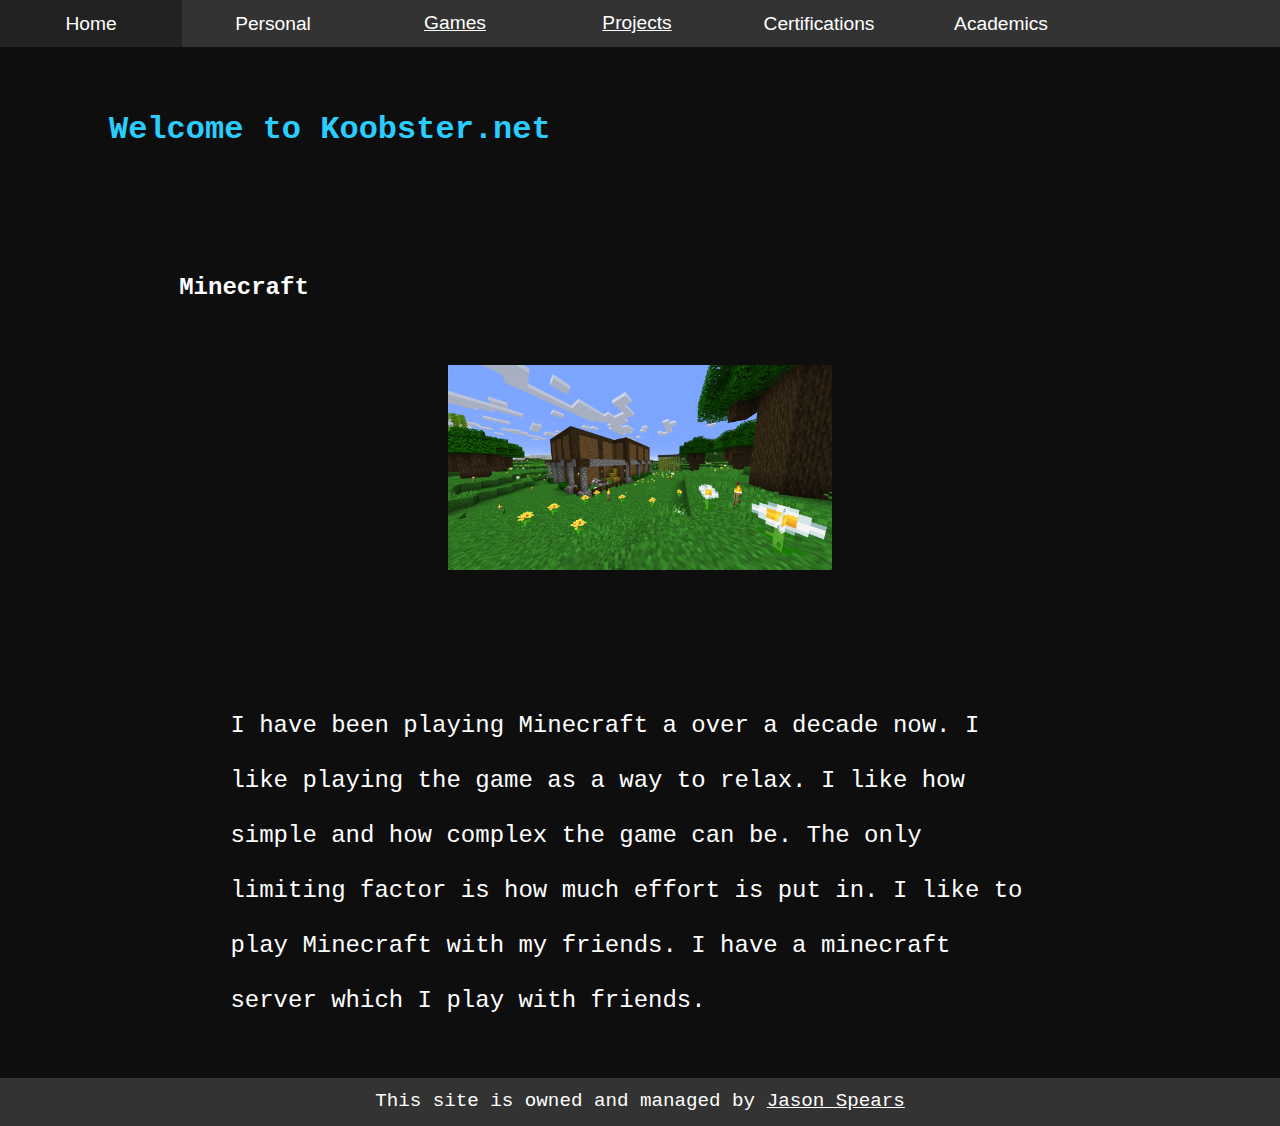
<file: minecraft.html>
<!DOCTYPE html>
<html lang="en">
    <head>
    <meta charset="UTF-8">
    <meta name="viewport" content="width=device-width, initial-scale=1.0">
    <meta http-equiv="X-Ua-Compatible" content="ie=edge">
    <title>Minecraft | Koobster.net</title>
    <link rel="stylesheet" href="style2.css">
    <header>
        <title>Koobster</title>
    </header>
    <body>
        <nav id="topscreen">
            <div class="navbar">
                <a href="index.html">Home</a>
                <a href="personal.html">Personal</a>
                <div class="dropdown">
                    <button class="dropbutton">
                        <u>Games</u>
                    </button>
                    <div class="dropdown-content">
                        <a href="minecraft.html">Minecraft</a>
                        <a href="csgo.html">CS:GO</a>
                        <a href="terraria.html">Terraria</a>
                    </div>
                </div>
                <div class="dropdown">
                    <button class="dropbutton">
                        <u>Projects</u>
                    </button>
                    <div class="dropdown-content">
                        <a href="HTMLprojects.html">HTML/CSS</a>
                        <a href="JS.html">JavaScript</a>
                        <a href="Java.html">Java</a>
                        <a href="Python.html">Python</a>
                        <a href="C++.html">C++</a>
                        <a href="Docker.html">Docker</a>
                    </div>
                </div>
                <a href="certs.html">Certifications</a>
                <a href="academics.html">Academics</a>

            </div>
        </nav>
        <h1>Welcome to Koobster.net</h1>
        <h2>Minecraft</h2>
        <img class="img_project" src="2023-08-10_14.30.57.png">
        <p>
            I have been playing Minecraft a over a decade now. I like playing the game as a way to relax. I like how simple and how complex the game can be. The only limiting factor is how much effort is put in. I like to play Minecraft with my friends. I have a minecraft server which I play with friends. 
        </p>
    </body>
    <footer>
        <div>This site is owned and managed by <a href="mailto:ja735735@gmail.com" class="mail" target="_blank" rel="noopener noreferrer">Jason Spears</a></div>
    </footer>
</html>
</file>
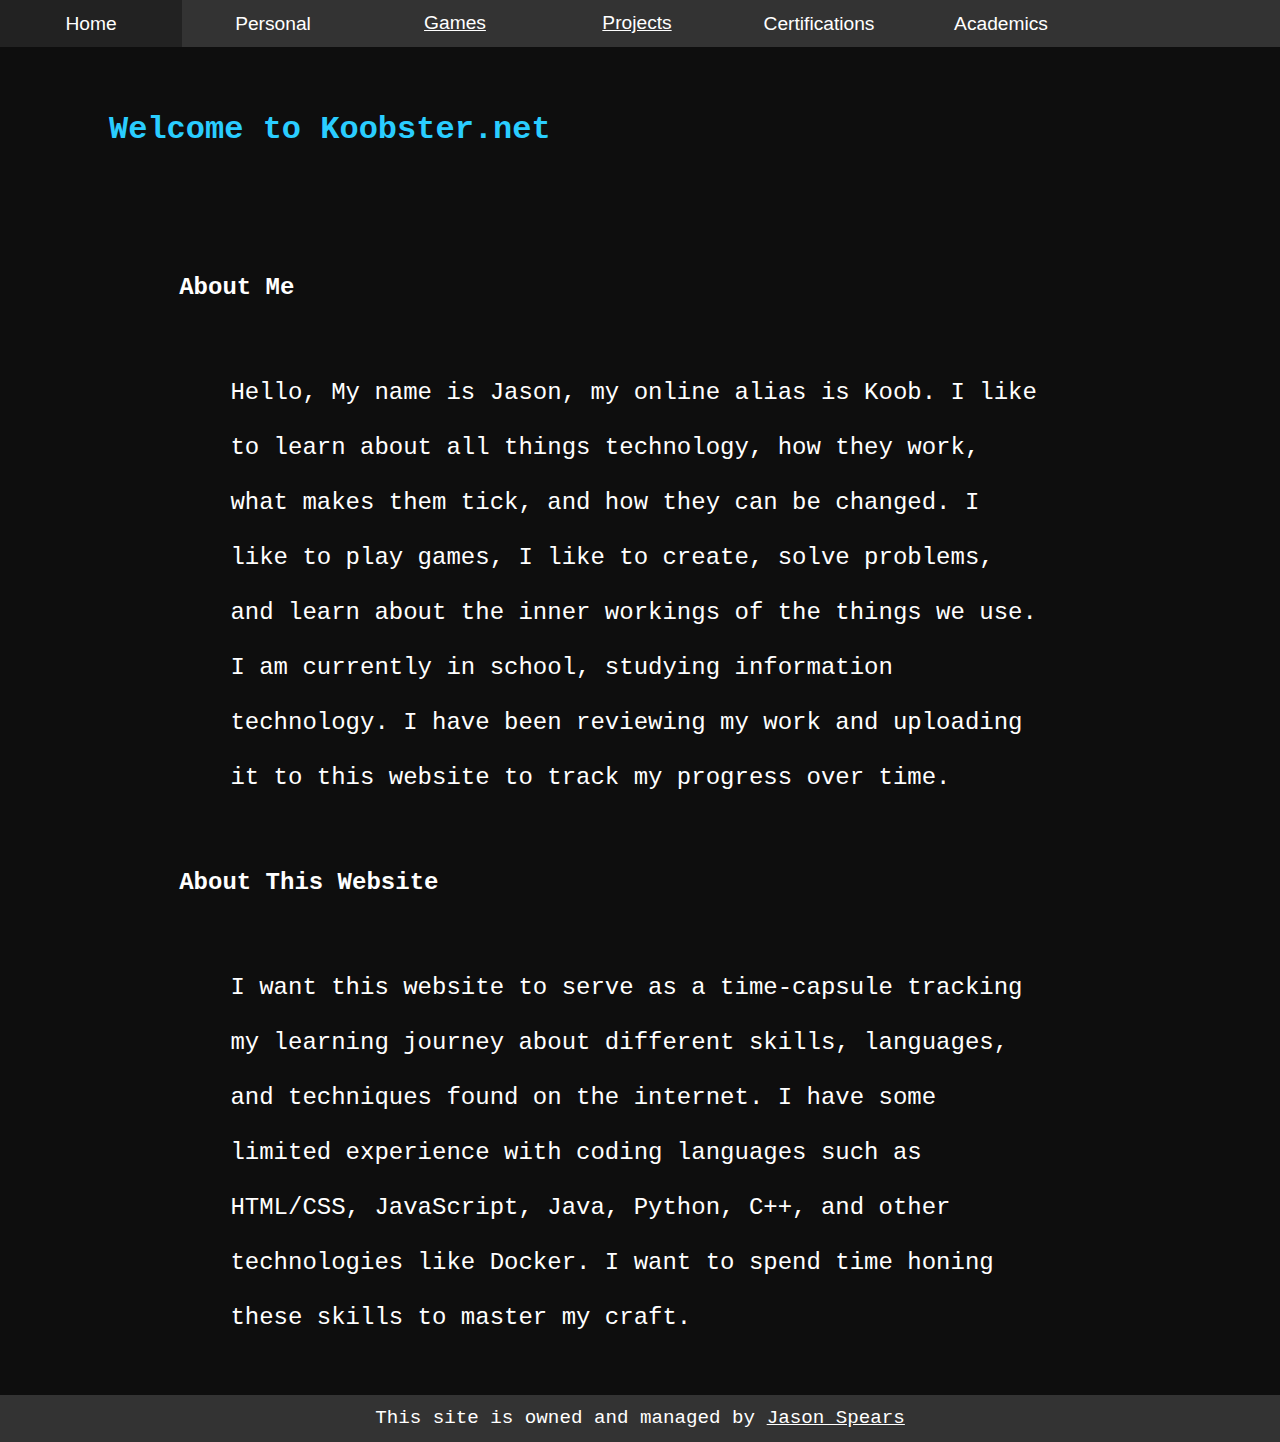
<file: personal.html>
<!DOCTYPE html>
<html lang="en">
    <head>
    <meta charset="UTF-8">
    <meta name="viewport" content="width=device-width, initial-scale=1.0">
    <meta http-equiv="X-Ua-Compatible" content="ie=edge">
    <title>Personal | Koobster.net</title>
    <link rel="stylesheet" href="style2.css">
    <header>
        <title>Koobster</title>
    </header>
    <body>
        <nav id="topscreen">
            <div class="navbar">
                <a href="index.html">Home</a>
                <a href="personal.html">Personal</a>
                <div class="dropdown">
                    <button class="dropbutton">
                        <u>Games</u>
                    </button>
                    <div class="dropdown-content">
                        <a href="minecraft.html">Minecraft</a>
                        <a href="csgo.html">CS:GO</a>
                        <a href="terraria.html">Terraria</a>
                    </div>
                </div>
                <div class="dropdown">
                    <button class="dropbutton">
                        <u>Projects</u>
                    </button>
                    <div class="dropdown-content">
                        <a href="html.html">HTML/CSS</a>
                        <a href="js.html">JavaScript</a>
                        <a href="java.html">Java</a>
                        <a href="python.html">Python</a>
                        <a href="c++.html">C++</a>
                        <a href="docker.html">Docker</a>
                    </div>
                </div>
                <a href="certs.html">Certifications</a>
                <a href="academics.html">Academics</a>

            </div>
        </nav>
        <h1>Welcome to Koobster.net</h1>
        <h2>About Me</h2>
        <p>
            Hello, My name is Jason, my online alias is Koob. I like to learn about all things technology, how they work, what makes them tick, and how they can be changed. I like to play games, I like to create, solve problems, and learn about the inner workings of the things we use. I am currently in school, studying information technology. I have been reviewing my work and uploading it to this website to track my progress over time.
        </p>
        <h2>About This Website</h2>
        <p>
            I want this website to serve as a time-capsule tracking my learning journey about different skills, languages, and techniques found on the internet. I have some limited experience with coding languages such as HTML/CSS, JavaScript, Java, Python, C++, and other technologies like Docker. I want to spend time honing these skills to master my craft.
        </p>
    </body>
    <footer>
        <div>This site is owned and managed by <a href="mailto:ja735735@gmail.com" class="mail" target="_blank" rel="noopener noreferrer">Jason Spears</a></div>
    </footer>
</html>
</file>
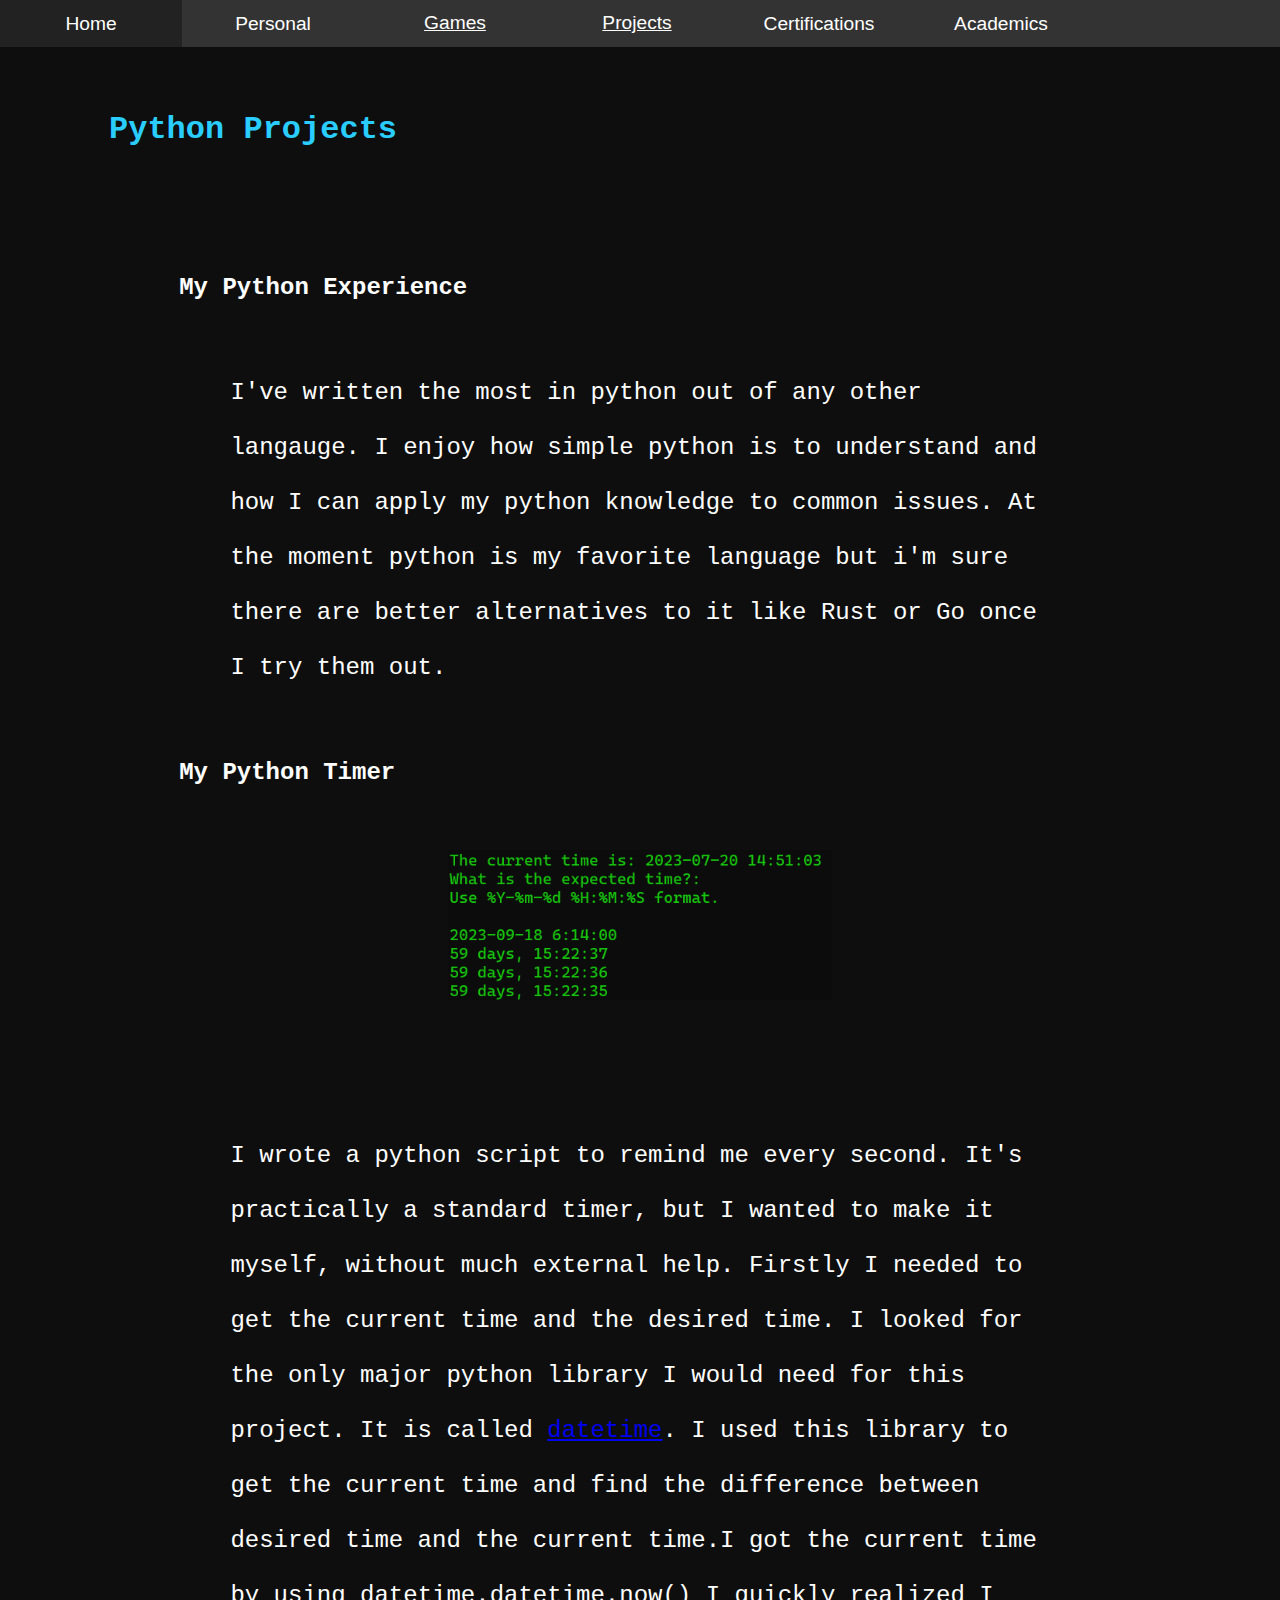
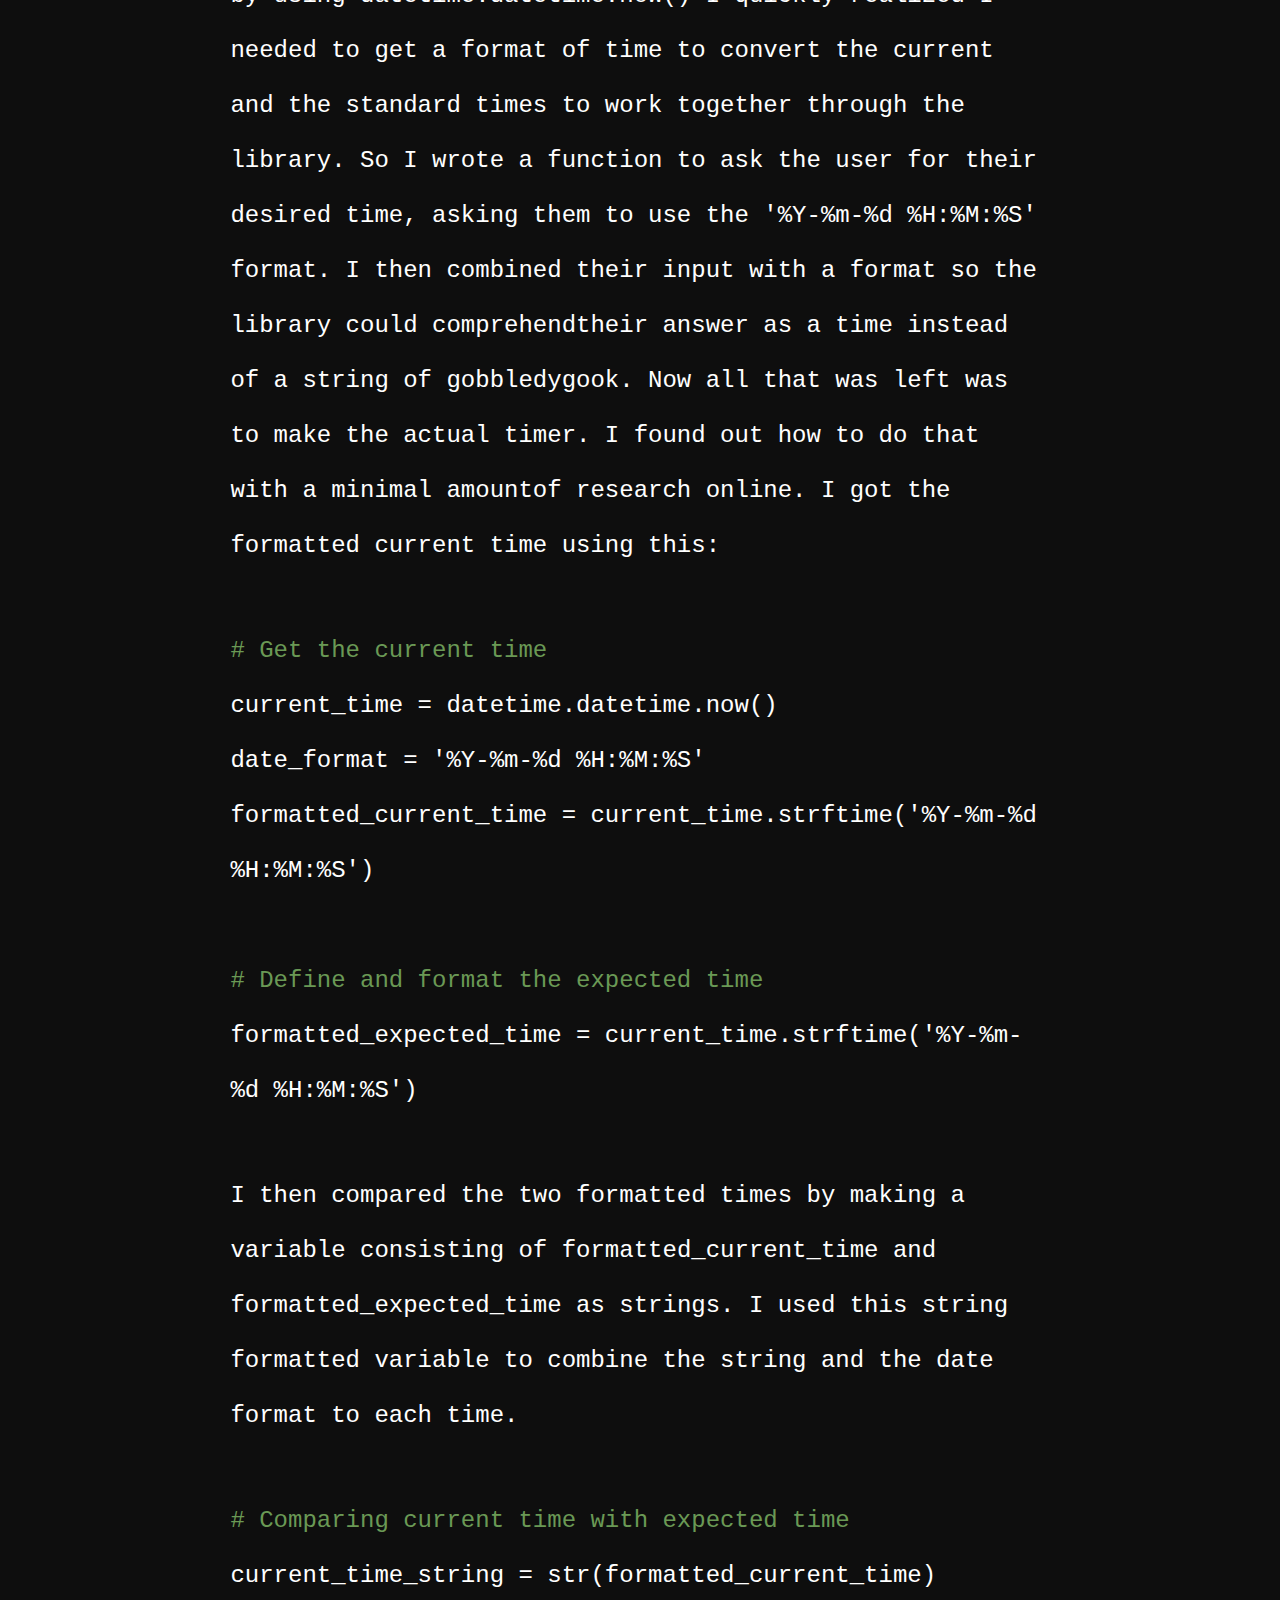
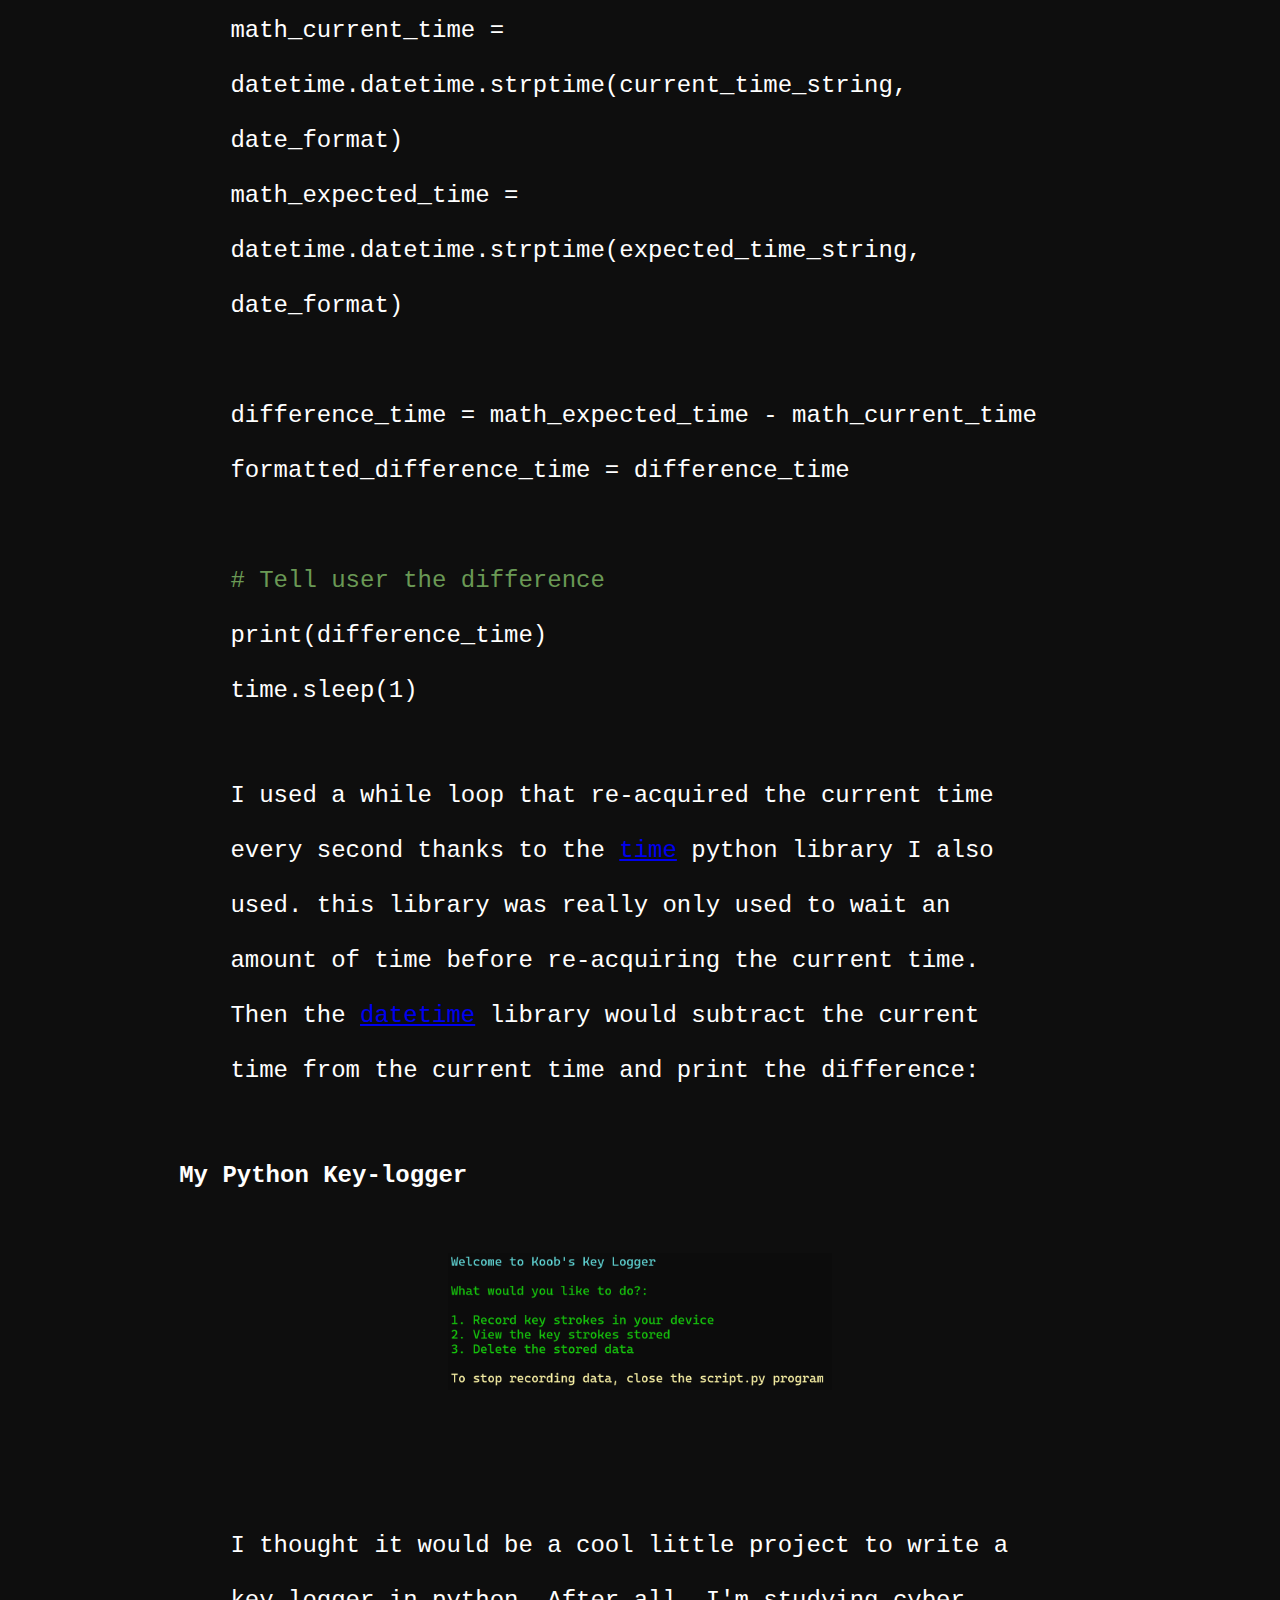
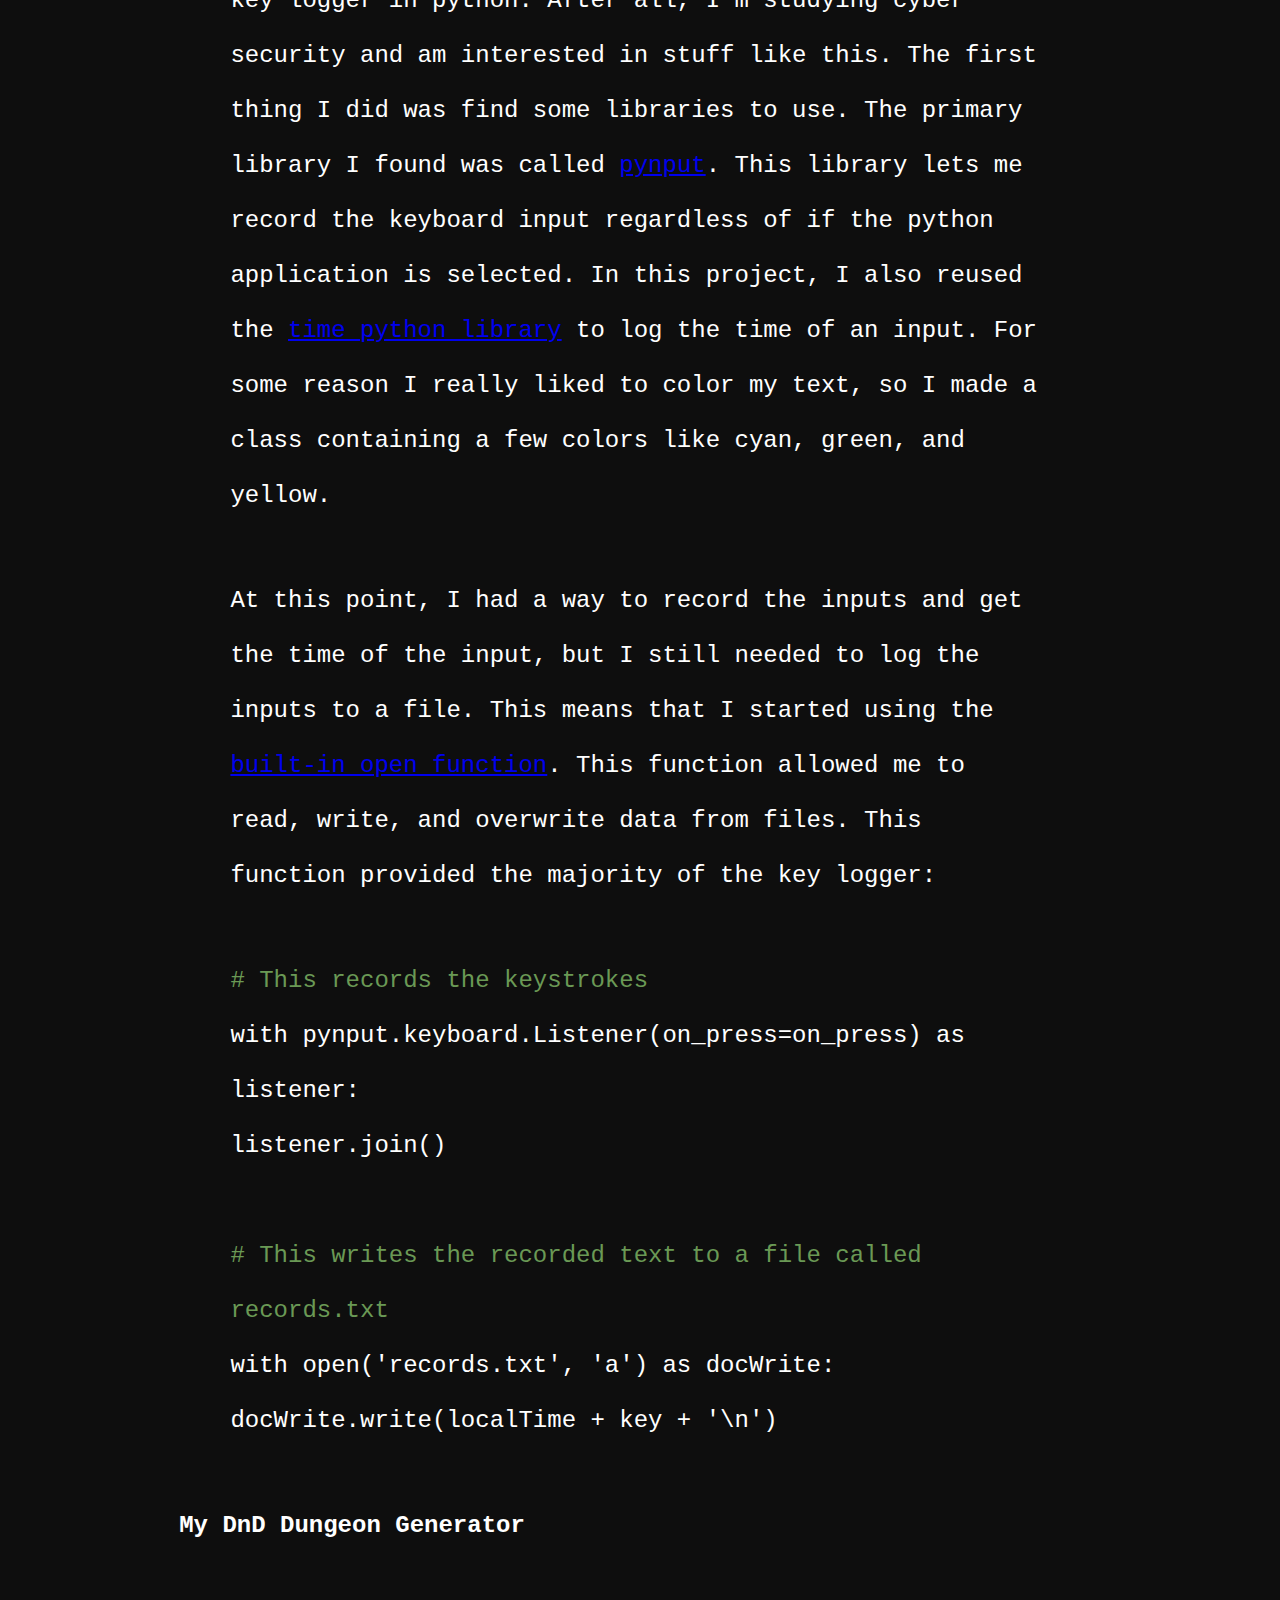
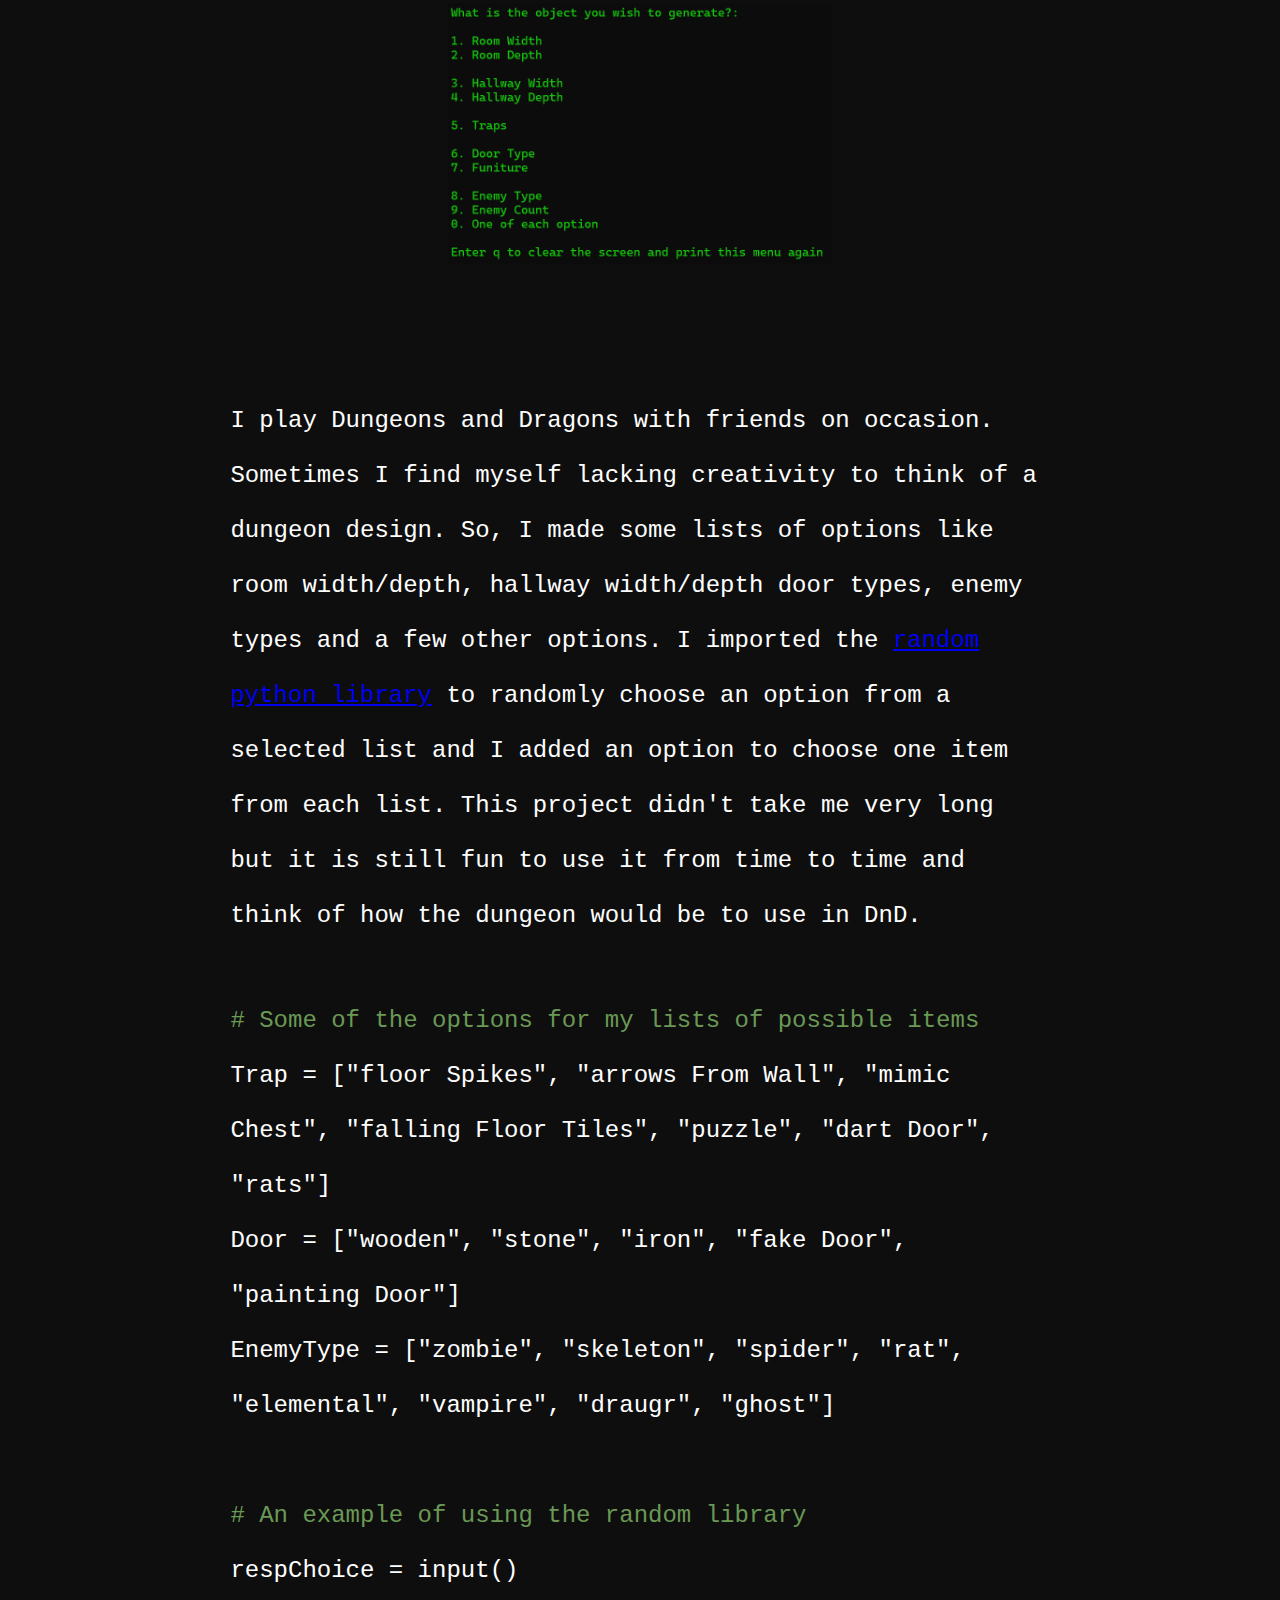
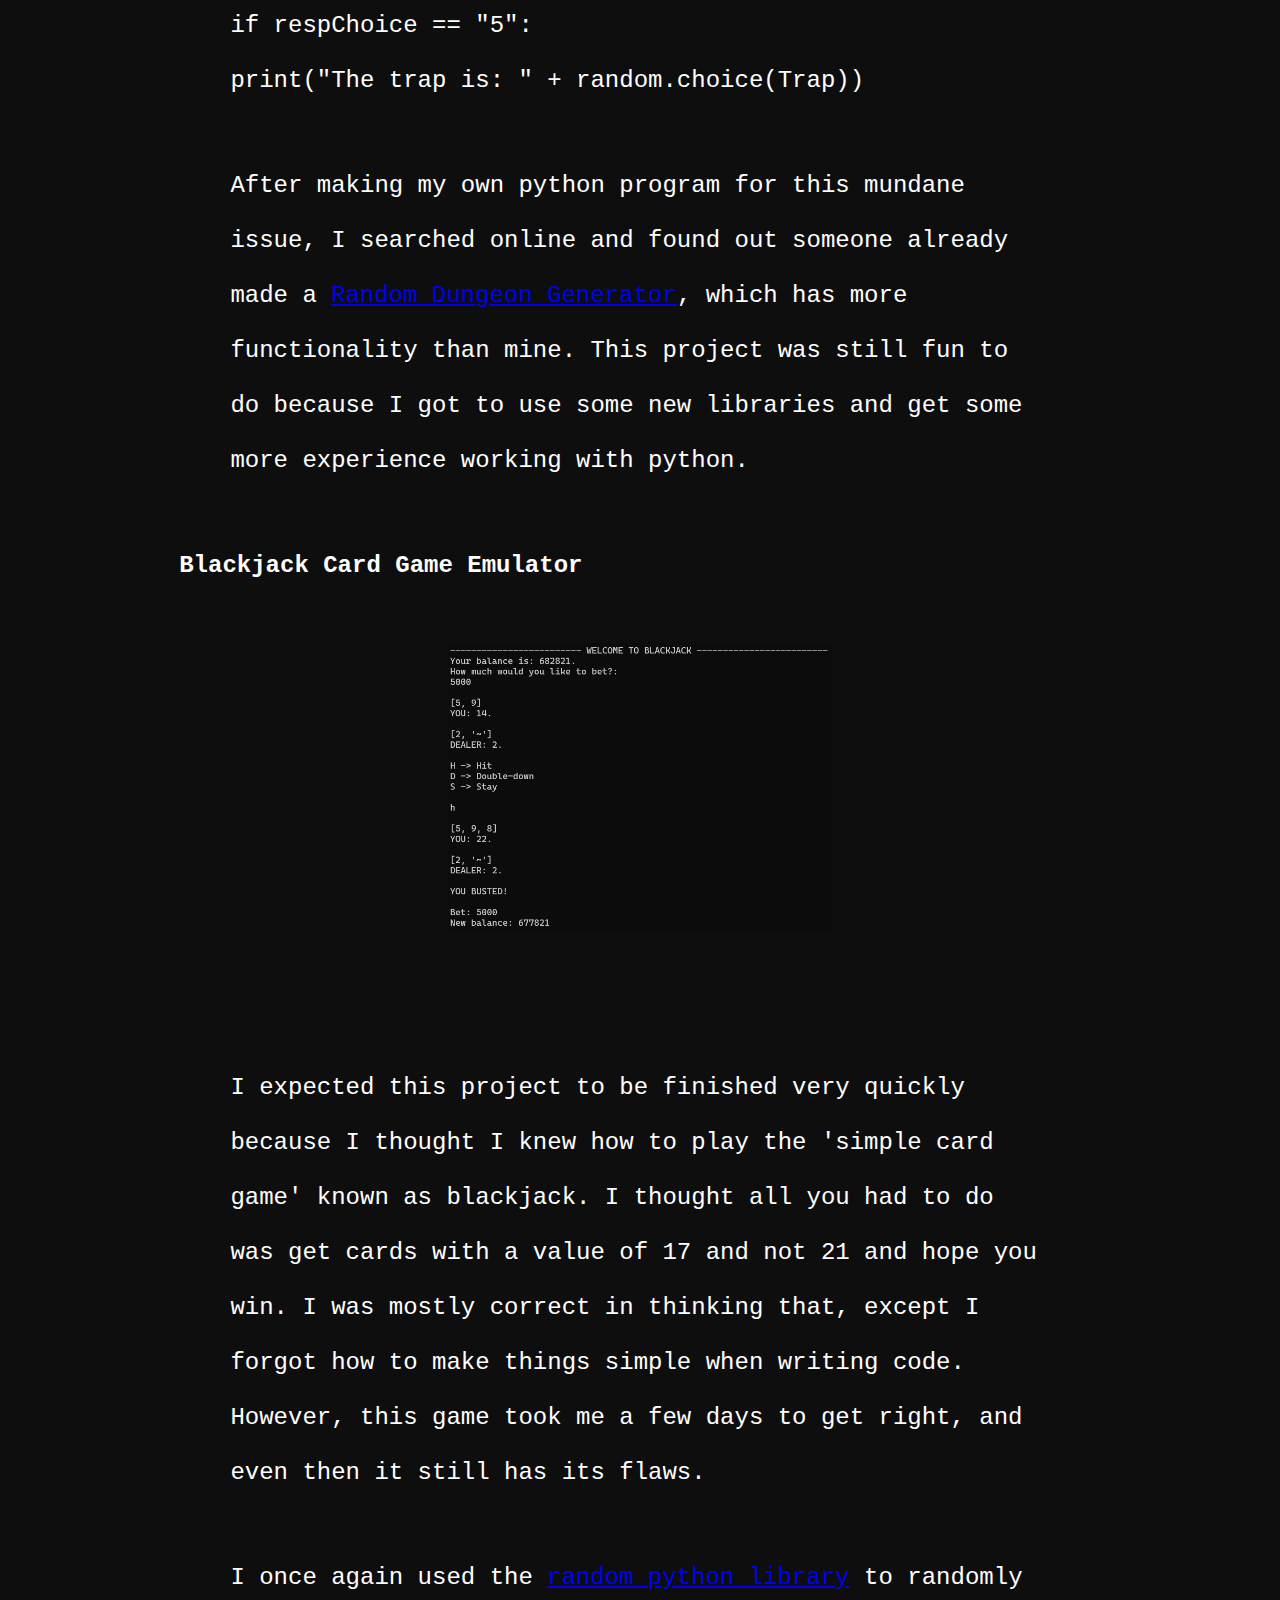
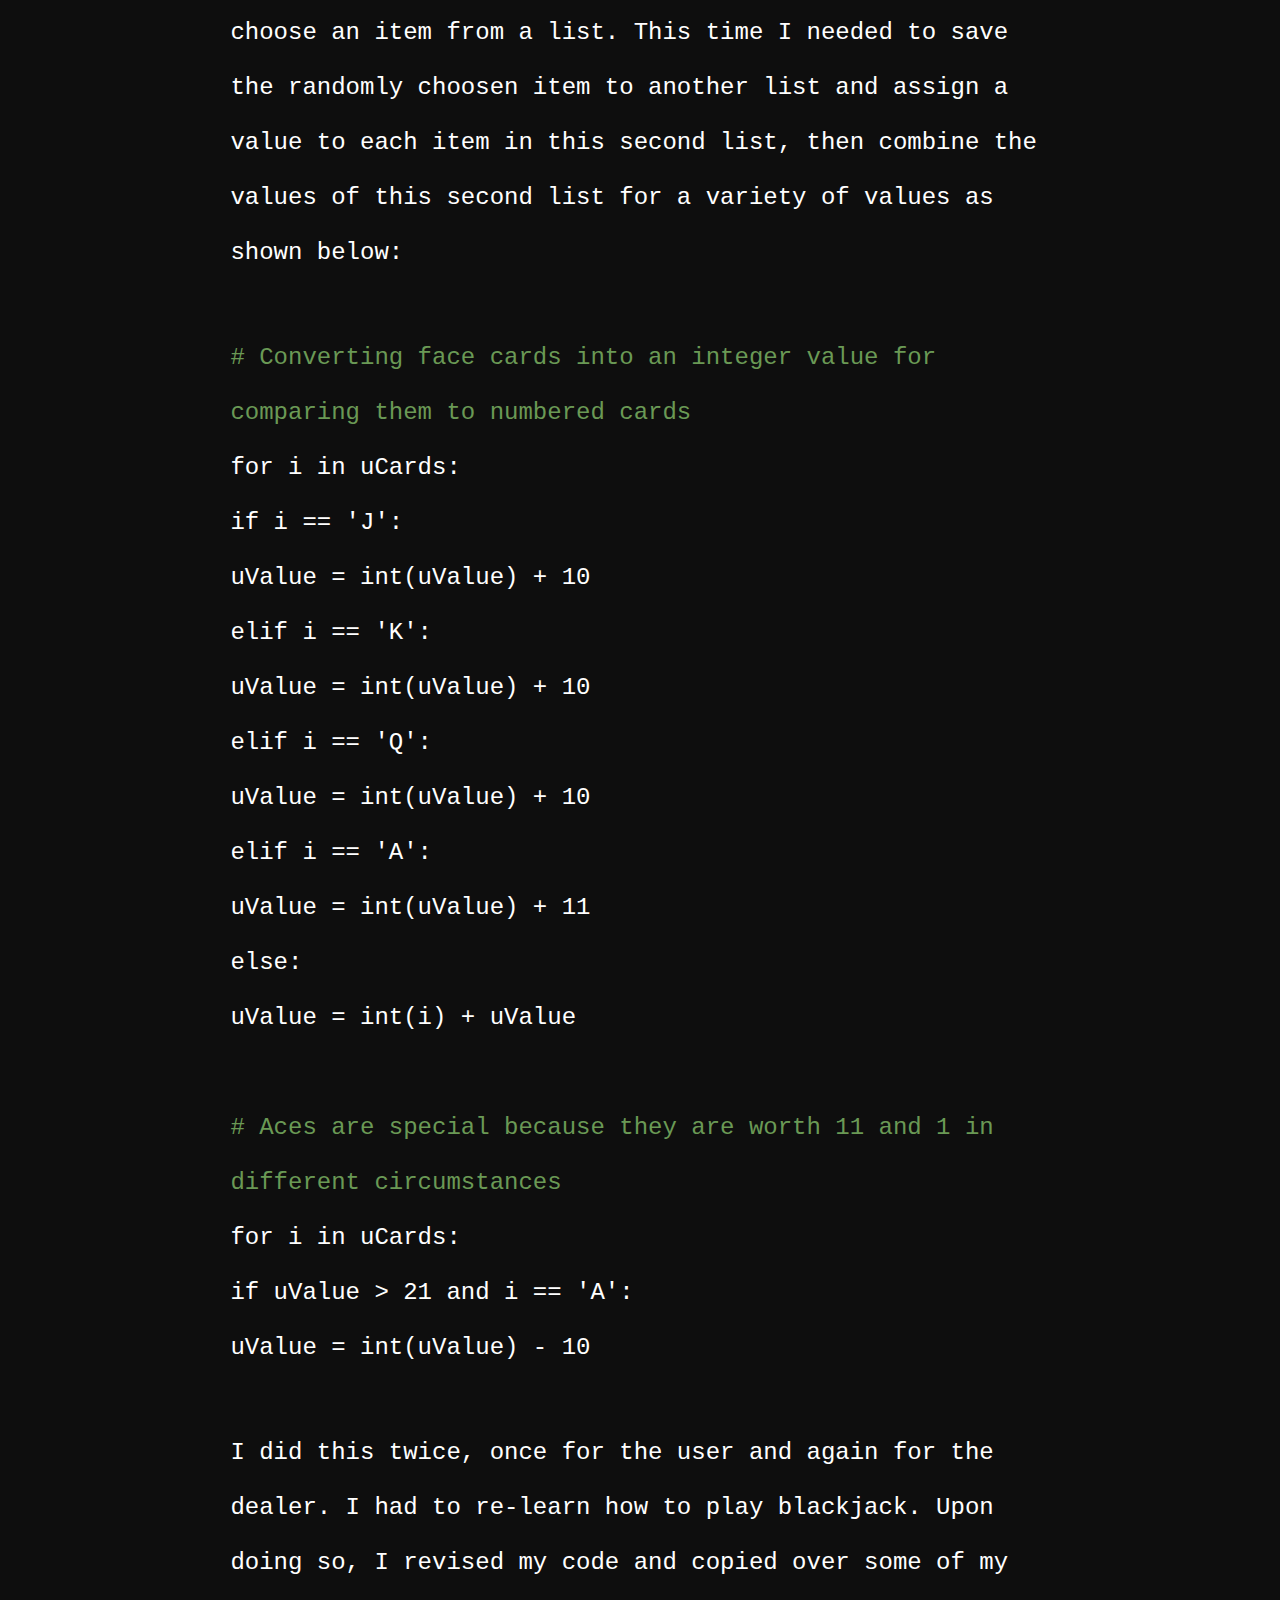
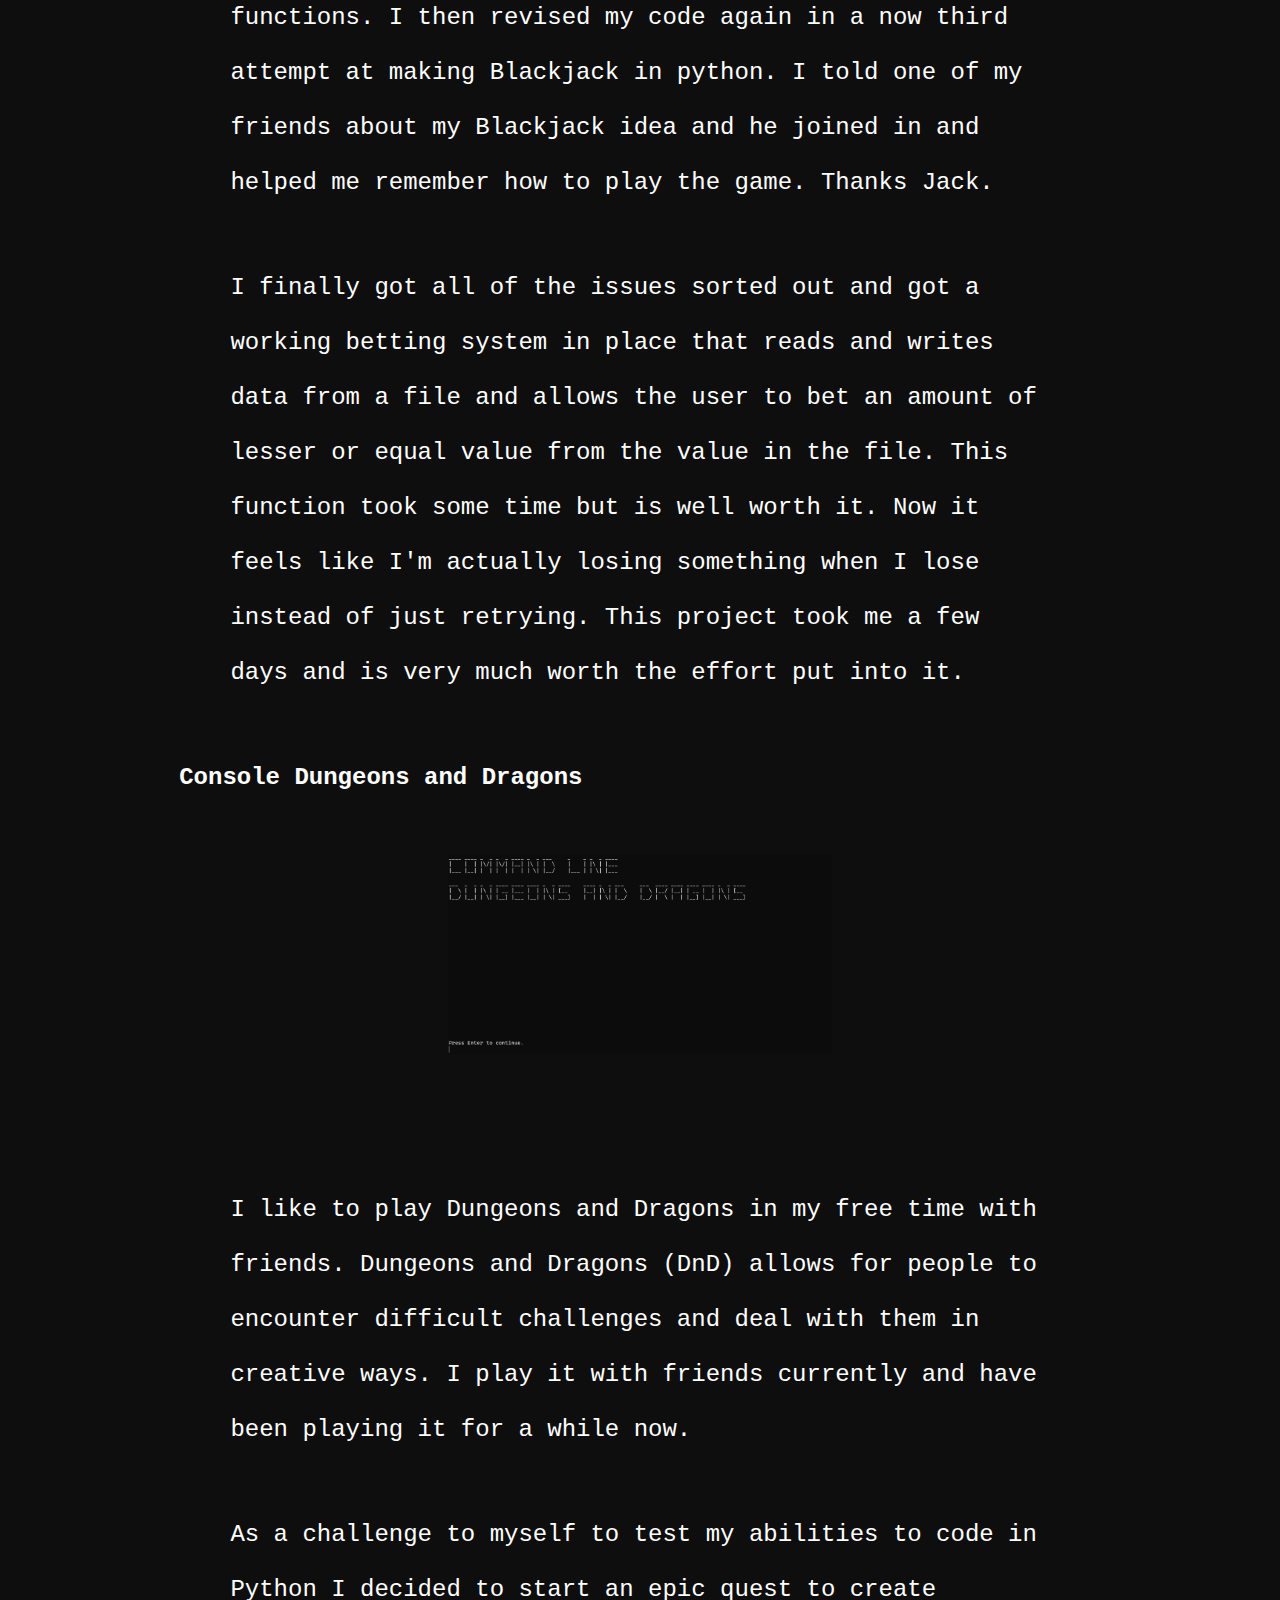
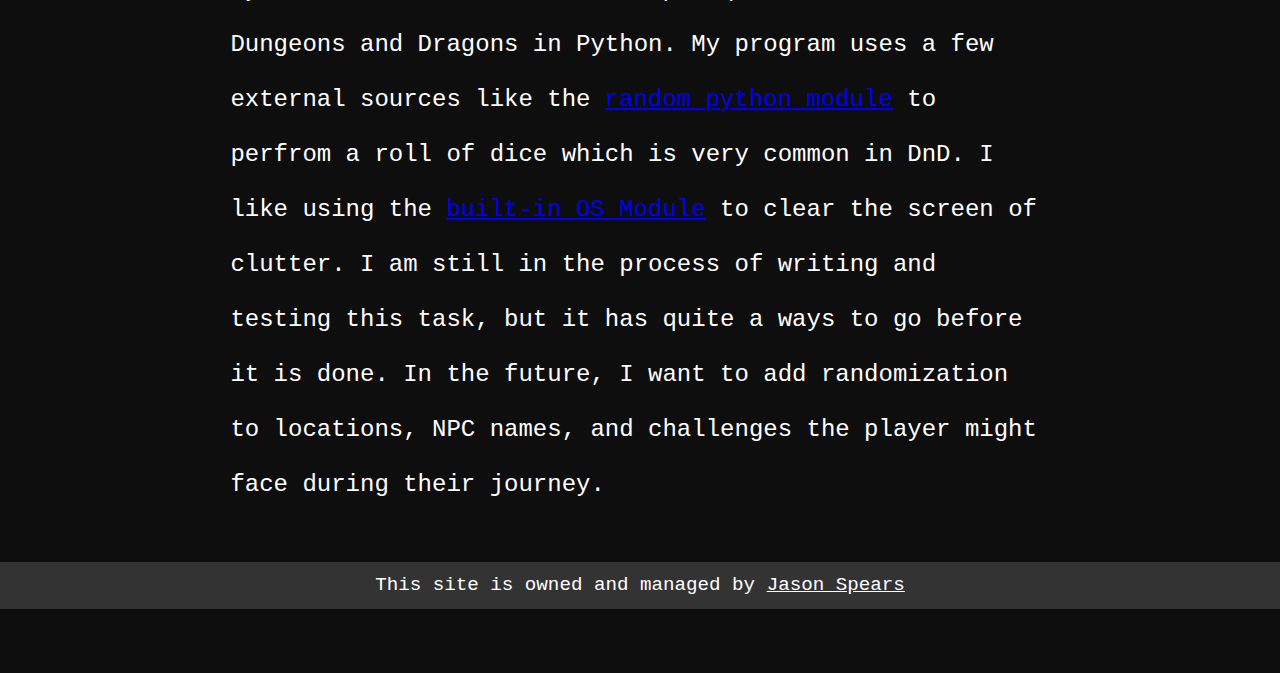
<file: python.html>
<!DOCTYPE html>
<html lang="en">
    <head>
    <meta charset="UTF-8">
    <meta name="viewport" content="width=device-width, initial-scale=1.0">
    <meta http-equiv="X-Ua-Compatible" content="ie=edge">
    <title>Python | Koobster.net</title>
    <link rel="stylesheet" href="style2.css">
    <header>
        <title>Koobster</title>
    </header>
    <body>
        <nav id="topscreen">
            <div class="navbar">
                <a href="index.html">Home</a>
                <a href="personal.html">Personal</a>
                <div class="dropdown">
                    <button class="dropbutton">
                        <u>Games</u>
                    </button>
                    <div class="dropdown-content">
                        <a href="minecraft.html">Minecraft</a>
                        <a href="csgo.html">CS:GO</a>
                        <a href="terraria.html">Terraria</a>
                    </div>
                </div>
                <div class="dropdown">
                    <button class="dropbutton">
                        <u>Projects</u>
                    </button>
                    <div class="dropdown-content">
                        <a href="html.html">HTML/CSS</a>
                        <a href="js.html">JavaScript</a>
                        <a href="java.html">Java</a>
                        <a href="python.html">Python</a>
                        <a href="c++.html">C++</a>
                        <a href="docker.html">Docker</a>
                    </div>
                </div>
                <a href="certs.html">Certifications</a>
                <a href="academics.html">Academics</a>

            </div>
        </nav>
        <h1>Python  Projects</h1>
        <h2>My Python Experience</h2>
        <p>
            I've written the most in python out of any other langauge. I enjoy how simple python is to
            understand and how I can apply my python knowledge to common issues. At the moment
            python is my favorite language but i'm sure there are better alternatives to it like Rust
            or Go once I try them out.
        </p>
        <h2>My Python Timer</h2>
        <img class="img_project" src="TimerPNG.png">
        <p>
            I wrote a python script to remind me every second. It's practically a standard timer, but I 
            wanted to make it myself, without much external help. Firstly I needed to get the current 
            time and the desired time. I looked for the only major python library I would need for this 
            project. It is called
            <a href="https://docs.python.org/3/library/datetime.html" target="_blank" rel="noopener noreferrer">datetime</a>. 
            I used this library to get the current time and find the difference between desired time
            and the current time.I got the current time by using <code>datetime.datetime.now()</code>
            I quickly realized I needed to get a format of time to convert the current and the standard
            times to work together through the library. So I wrote a function to ask the user for their 
            desired time, asking them to use the <code>'%Y-%m-%d %H:%M:%S'</code> format. I then combined
            their input with a format so the library could comprehendtheir answer as a time instead of a 
            string of gobbledygook. Now all that was left was to make the actual timer. I found out how to 
            do that with a minimal amountof research online. I got the formatted current time using this:
        </p>
        <p>
            <code class="comment"># Get the current time</code><br>
            <code>current_time = datetime.datetime.now()</code><br>
            <code>date_format = '%Y-%m-%d %H:%M:%S'</code><br>
            <code>formatted_current_time = current_time.strftime('%Y-%m-%d %H:%M:%S')</code><br><br>
            <code class="comment"># Define and format the expected time</code><br>
            <code>formatted_expected_time = current_time.strftime('%Y-%m-%d %H:%M:%S')</code>
        </p>
        <p>
            I then compared the two formatted times by making a variable consisting of <code>formatted_current_time</code>
            and <code>formatted_expected_time</code> as strings. I used this string formatted variable to
            combine the string and the date format to each time.
        </p>
        <p>
            <code class="comment"># Comparing current time with expected time</code><br>
            <code>current_time_string = str(formatted_current_time)<br>
                math_current_time = datetime.datetime.strptime(current_time_string, date_format)<br>
                math_expected_time = datetime.datetime.strptime(expected_time_string, date_format)<br><br>
                difference_time = math_expected_time - math_current_time<br>
                formatted_difference_time = difference_time</code><br><br>
            <code class="comment"># Tell user the difference</code><br>
            <code>print(difference_time)<br>
                time.sleep(1)</code>
        </p>
        <p>
            I used a while loop that re-acquired the current time every second thanks to the
            <a href="https://docs.python.org/3/library/time.html" target="_blank" rel="noopener noreferrer">time</a>
            python library I also used. this library was really only used to wait an amount of time before
            re-acquiring the current time. Then the 
            <a href="https://docs.python.org/3/library/datetime.html" target="_blank" rel="noopener noreferrer">datetime</a>
            library would subtract the current time from the current time and print the difference:
        </p>
        <h2>My Python Key-logger</h2>
        <img class="img_project" src="Key-loggerPNG.png">
        <p>
            I thought it would be a cool little project to write a key logger in python. After all, I'm
            studying cyber security and am interested in stuff like this. The first thing I did was
            find some libraries to use. The primary library I found was called
            <a href="https://pypi.org/project/pynput/" target="_blank" rel="noopener noreferrer">pynput</a>.
            This library lets me record the keyboard input regardless of if the python application is selected.
            In this project, I also reused the 
            <a href="https://docs.python.org/3/library/time.html" target="_blank" rel="noopener noreferrer">time python library</a>
             to log the time of an input. For some reason I really liked to color my text, so I made a class
             containing a few colors like cyan, green, and yellow.
        </p>
        <p>
            At this point, I had a way to record the inputs and get the time of the input, but I still
            needed to log the inputs to a file. This means that I started using the 
            <a href="https://docs.python.org/3/library/functions.html#open" target="_blank" rel="noopener noreferrer">built-in open function</a>.
            This function allowed me to read, write, and overwrite data from files. This function provided the
            majority of the key logger:
        </p>
        <p>
            <code class="comment"># This records the keystrokes</code><br>
            <code>with pynput.keyboard.Listener(on_press=on_press) as listener:<br>
                listener.join()</code><br><br>

            <code class="comment"># This writes the recorded text to a file called records.txt</code><br>
            <code>with open('records.txt', 'a') as docWrite:<br>
                docWrite.write(localTime + key + '\n')</code>
        </p>
        <h2>My DnD Dungeon Generator</h2>
        <img class="img_project" src="DnDGenPNG.png">
        <p>
            I play Dungeons and Dragons with friends on occasion. Sometimes I find myself lacking creativity
            to think of a dungeon design. So, I made some lists of options like room width/depth, hallway width/depth
            door types, enemy types and a few other options. I imported the
            <a href="https://docs.python.org/3/library/random.html" target="_blank" rel="noopener noreferrer">random python library</a>
             to randomly choose an option from a selected list and I added an option to choose one item from each list.
            This project didn't take me very long but it is still fun to use it from time to time and think of how the 
            dungeon would be to use in DnD.
        </p>
        <p>
            <code class="comment"># Some of the options for my lists of possible items</code><br>
            <code>Trap = ["floor Spikes", "arrows From Wall", "mimic Chest", "falling Floor Tiles", "puzzle", "dart Door", "rats"]<br>
                Door = ["wooden", "stone", "iron", "fake Door", "painting Door"]<br>
                EnemyType = ["zombie", "skeleton", "spider", "rat", "elemental", "vampire", "draugr", "ghost"]</code><br><br>
            <code class="comment"># An example of using the random library</code><br>
            <code>respChoice = input()<br>
                if respChoice == "5":<br>
                print("The trap is: " + random.choice(Trap))</code><br>
        </p>
        <p>
            After making my own python program for this mundane issue, I searched online and found out someone
            already made a
            <a href="https://donjon.bin.sh/5e/dungeon/index.cgi" target="_blank" rel="noopener noreferrer">Random Dungeon Generator</a>,
             which has more functionality than mine. This project was still fun to do because I got 
             to use some new libraries and get some more experience working with python.
        </p>
        <h2>Blackjack Card Game Emulator</h2>
        <img class="img_project" src="BlackjackPNG.png">
        <p>
            I expected this project to be finished very quickly because I thought I knew how to play the 'simple card game'
            known as blackjack. I thought all you had to do was get cards with a value of 17 and not 21 and hope you win.
            I was mostly correct in thinking that, except I forgot how to make things simple when writing code. However,
            this game took me a few days to get right, and even then it still has its flaws.
        </p>
        <p>
            I once again used the 
            <a href="https://docs.python.org/3/library/random.html" target="_blank" rel="noopener noreferrer">random python library</a>
            to randomly choose an item from a list. This time I needed to save the randomly choosen item to another list and assign
            a value to each item in this second list, then combine the values of this second list for a variety of values as shown 
            below:
        </p>
        <p>
            <code class="comment"># Converting face cards into an integer value for comparing them to numbered cards</code><br>
            <code>    for i in uCards:<br>
                if i == 'J':<br>
                    uValue = int(uValue) + 10<br>
                elif i == 'K':<br>
                    uValue = int(uValue) + 10<br>
                elif i == 'Q':<br>
                    uValue = int(uValue) + 10<br>
                elif i == 'A':<br>
                    uValue = int(uValue) + 11<br>
                else:<br>
                    uValue = int(i) + uValue</code><br><br>
        
            <code class="comment"># Aces are special because they are worth 11 and 1 in different circumstances</code><br>
                <code>for i in uCards:<br>
                if uValue > 21 and i == 'A':<br>
                    uValue = int(uValue) - 10</code>
        </p>
        <p>
            I did this twice, once for the user and again for the dealer. I had to re-learn how to play blackjack. Upon doing so, I revised
            my code and copied over some of my functions. I then revised my code again in a now third attempt at making Blackjack
            in python. I told one of my friends about my Blackjack idea and he joined in and helped me remember how to play the game.
            Thanks Jack.
        </p>
        <p>
            I finally got all of the issues sorted out and got a working betting system in place that reads and writes
            data from a file and allows the user to bet an amount of lesser or equal value from the value in the file. This function
            took some time but is well worth it. Now it feels like I'm actually losing something when I lose instead of just retrying.
            This project took me a few days and is very much worth the effort put into it.
        </p>
        <h2>Console Dungeons and Dragons</h2>
        <img class="img_project" src="ConsoleDnD.png">
        <p>
            I like to play Dungeons and Dragons in my free time with friends. Dungeons and Dragons (DnD) allows for people to encounter difficult challenges and deal with them in creative ways. I play it with friends currently and have been playing it for a while now.
        </p>
        <p>
            As a challenge to myself to test my abilities to code in Python I decided to start an epic quest to create Dungeons and Dragons in Python. My program uses a few external sources like the 
            <a href="https://docs.python.org/3/library/random.html" target="_blank" rel="noopener noreferrer">random python module</a>
            to perfrom a roll of dice which is very common in DnD. I like using the
            <a href="https://docs.python.org/3/library/os.html" target="_blank" rel="noopener noreferrer">built-in OS Module</a>
            to clear the screen of clutter. I am still in the process of writing and testing this task, but it has quite a ways to go before it is done.
            In the future, I want to add randomization to locations, NPC names, and challenges the player might face during their journey.
        </p>
    </body>
    <footer>
        <div>This site is owned and managed by <a href="mailto:ja735735@gmail.com" class="mail" target="_blank" rel="noopener noreferrer">Jason Spears</a></div>
    </footer>
</html>
</file>
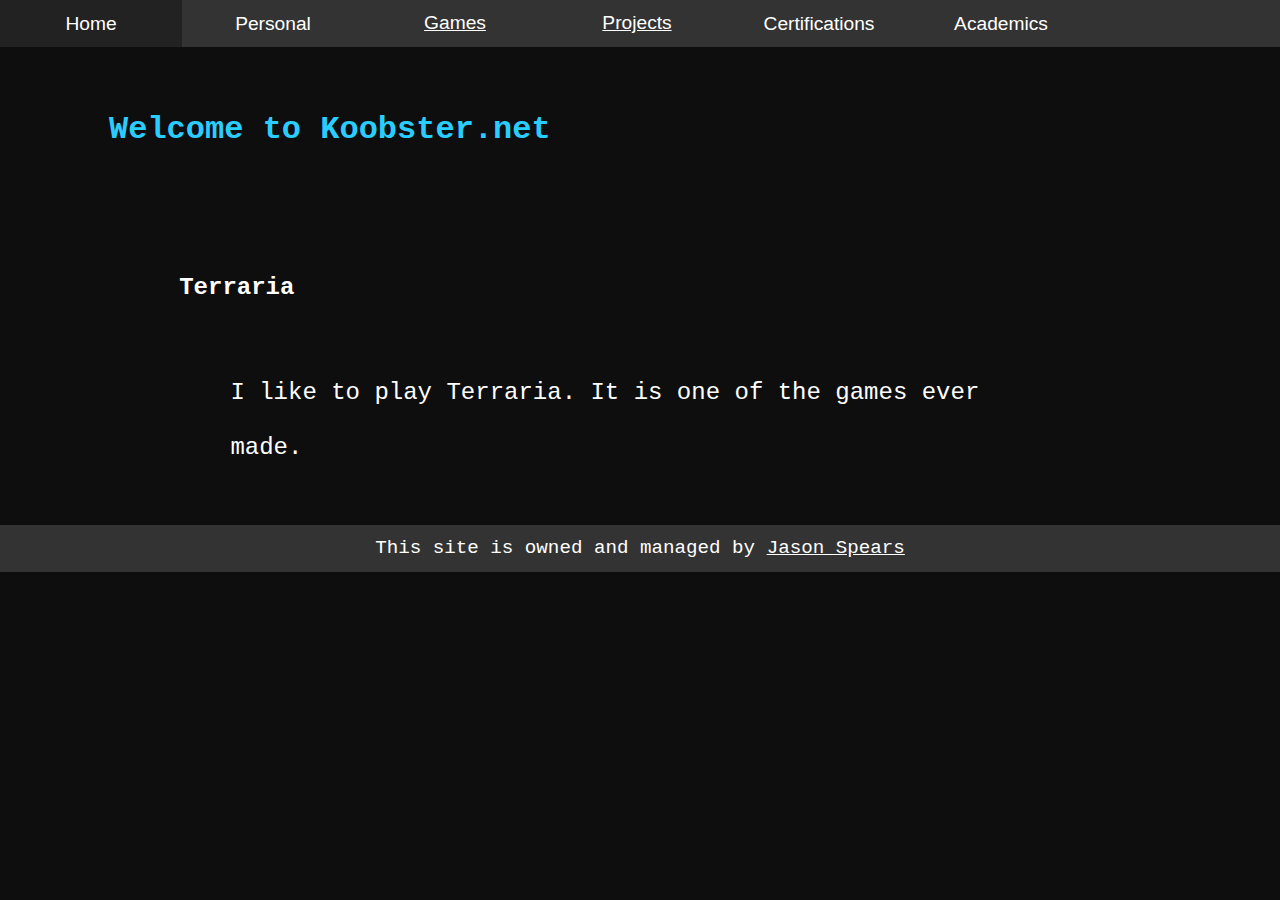
<file: terraria.html>
<!DOCTYPE html>
<html lang="en">
    <head>
    <meta charset="UTF-8">
    <meta name="viewport" content="width=device-width, initial-scale=1.0">
    <meta http-equiv="X-Ua-Compatible" content="ie=edge">
    <title>Terraria | Koobster.net</title>
    <link rel="stylesheet" href="style2.css">
    <header>
        <title>Koobster</title>
    </header>
    <body>
        <nav id="topscreen">
            <div class="navbar">
                <a href="index.html">Home</a>
                <a href="personal.html">Personal</a>
                <div class="dropdown">
                    <button class="dropbutton">
                        <u>Games</u>
                    </button>
                    <div class="dropdown-content">
                        <a href="minecraft.html">Minecraft</a>
                        <a href="csgo.html">CS:GO</a>
                        <a href="terraria.html">Terraria</a>
                    </div>
                </div>
                <div class="dropdown">
                    <button class="dropbutton">
                        <u>Projects</u>
                    </button>
                    <div class="dropdown-content">
                        <a href="html.html">HTML/CSS</a>
                        <a href="js.html">JavaScript</a>
                        <a href="java.html">Java</a>
                        <a href="python.html">Python</a>
                        <a href="c++.html">C++</a>
                        <a href="docker.html">Docker</a>
                    </div>
                </div>
                <a href="certs.html">Certifications</a>
                <a href="academics.html">Academics</a>

            </div>
        </nav>
        <h1>Welcome to Koobster.net</h1>
        <h2>Terraria</h2>
        <p>
            I like to play Terraria. It is one of the games ever made.
        </p>
    </body>
    <footer>
        <div>This site is owned and managed by <a href="mailto:ja735735@gmail.com" class="mail" target="_blank" rel="noopener noreferrer">Jason Spears</a></div>
    </footer>
</html>
</file>
<file: style2.css>
/* THIS IS BECAUSE BROWSERS ARE INCONSISTENT */

  html, body, div, span, applet, object, iframe,
  h1, h2, h3, h4, h5, h6, p, blockquote, pre,
  a, abbr, acronym, address, big, cite, code,
  del, dfn, em, img, ins, kbd, q, s, samp,
  small, strike, strong, sub, sup, tt, var,
  b, u, i, center,
  dl, dt, dd, ol, ul, li,
  fieldset, form, label, legend,
  table, caption, tbody, tfoot, thead, tr, th, td,
  article, aside, canvas, details, embed, 
  figure, figcaption, footer, header, hgroup, 
  menu, nav, output, ruby, section, summary,
  time, mark, audio, video {
    margin: 0;
    padding: 0;
    border: 0;
    vertical-align: baseline;
  }
  /* HTML5 display-role reset for older browsers */
  article, aside, details, figcaption, figure, 
  footer, header, hgroup, menu, nav, section {
    display: block;
  }
  body {
    line-height: 1;
  }
  ol, ul {
    list-style: none;
  }
  blockquote, q {
    quotes: none;
  }
  blockquote:before, blockquote:after,
  q:before, q:after {
    content: '';
    content: none;
  }
  table {
    border-collapse: collapse;
    border-spacing: 0;
  }

/* THIS IS THE START OF MY CSS */

  html{
      background: #0e0e0e;
      font-family: 'Courier New', Courier, monospace;
      color: rgb(255, 255, 255);
  }

/* THIS KEEPS THE NAV BAR AT THE TOP OF THE SCREEN */

  #topscreen {
    position:fixed;
    width: 100%;
    top: 0;
    left: 0;
  }

/* THIS IS FOR THE NAV BAR DROP DOWN */

  /* Navbar container */
  .navbar {
      overflow: hidden;
      background-color: #333;
      font-family: Arial;
      }
    
    /* Links inside the navbar */
    .navbar a {
      float:left;
      font-size: larger;
      color: white;
      text-align: center;
      padding: 14px 16px;
      text-decoration: none;
      width: 150px;
    }
    
    /* The dropdown container */
    .dropdown {
      float: left;
      overflow: hidden;
    }
    
    /* Dropdown button */
    .dropdown .dropbutton {
      border:0in;
      font-size: larger;
      outline: none;
      color: white;
      padding: 12px;
      background-color: inherit;
      font-family: inherit; /* Important for vertical align on mobile phones */
      margin: 0; /* Important for vertical align on mobile phones */
      width: 182px;
    }
    
    /* Add a background color to navbar links on hover */
    .navbar a:hover, .dropdown:hover .dropbutton {
      background-color: #222;
      transition: .5s;
    }
    
    /* Dropdown content (hidden by default) */
    .dropdown-content {
      display: none;
      position: absolute;
      background-color: #333;
      box-shadow: 0px 8px 16px 0px rgba(97, 97, 97, 0.2);
      z-index: 1;
      width: inherit;
    }
    
    /* Links inside the dropdown */
    .dropdown-content a {
      float: none;
      color: white;
      text-decoration: none;
      display: block;
      text-align: left;
    }
    
    /* Add a grey background color to dropdown links on hover */
    .dropdown-content a:hover {
      background-color: #222
    }
    
    /* Show the dropdown menu on hover */
    .dropdown:hover .dropdown-content {
      display: block;
    } 
  
ul{
    margin:0;
    padding: 0;
    list-style-type: none;
}

li{
    float: left;
}

li a{
    font-family:Arial, Helvetica, sans-serif;
    align-items: stretch;
    display:inline-block;
    text-align: center;
    font-size: larger;
    color: rgb(56, 158, 56);
    padding: 20px 40px;
    background-color: rgb(81, 81, 81);
    width: 183px;
}

.mail {
  color: white;
}

li a:hover{
    background: #1a1a1a 100%;
    color:white;
}

h1{
    text-indent: 5%;
    line-height: 5;
    margin: 50px 50px 50px 50px;
    align-content: center;
    color: #2acdff;
}

h2{
    text-indent: 10%;
    line-height: 55px;
    margin: 50px 50px 50px 50px;
    margin-left: 5%;
    margin-right: 5%;
    align-content: center;
}

p{
    line-height: 55px;
    margin: 50px 50px 50px 50px;
    font-size: 24px;
    margin-left: 18%;
    margin-right: 18%;
}

footer{
  font-size: larger;
  color: white;
  text-align: center;
  padding: 14px 16px;
  background-color: #333;
  bottom: 0;
}

.comment{
  color: #6A9955;
}

.img_project{
  display: block;
  margin-left: 35%;
  margin-right: 55%;
  margin-bottom:10%;
  width: 30%;
}
</file>
